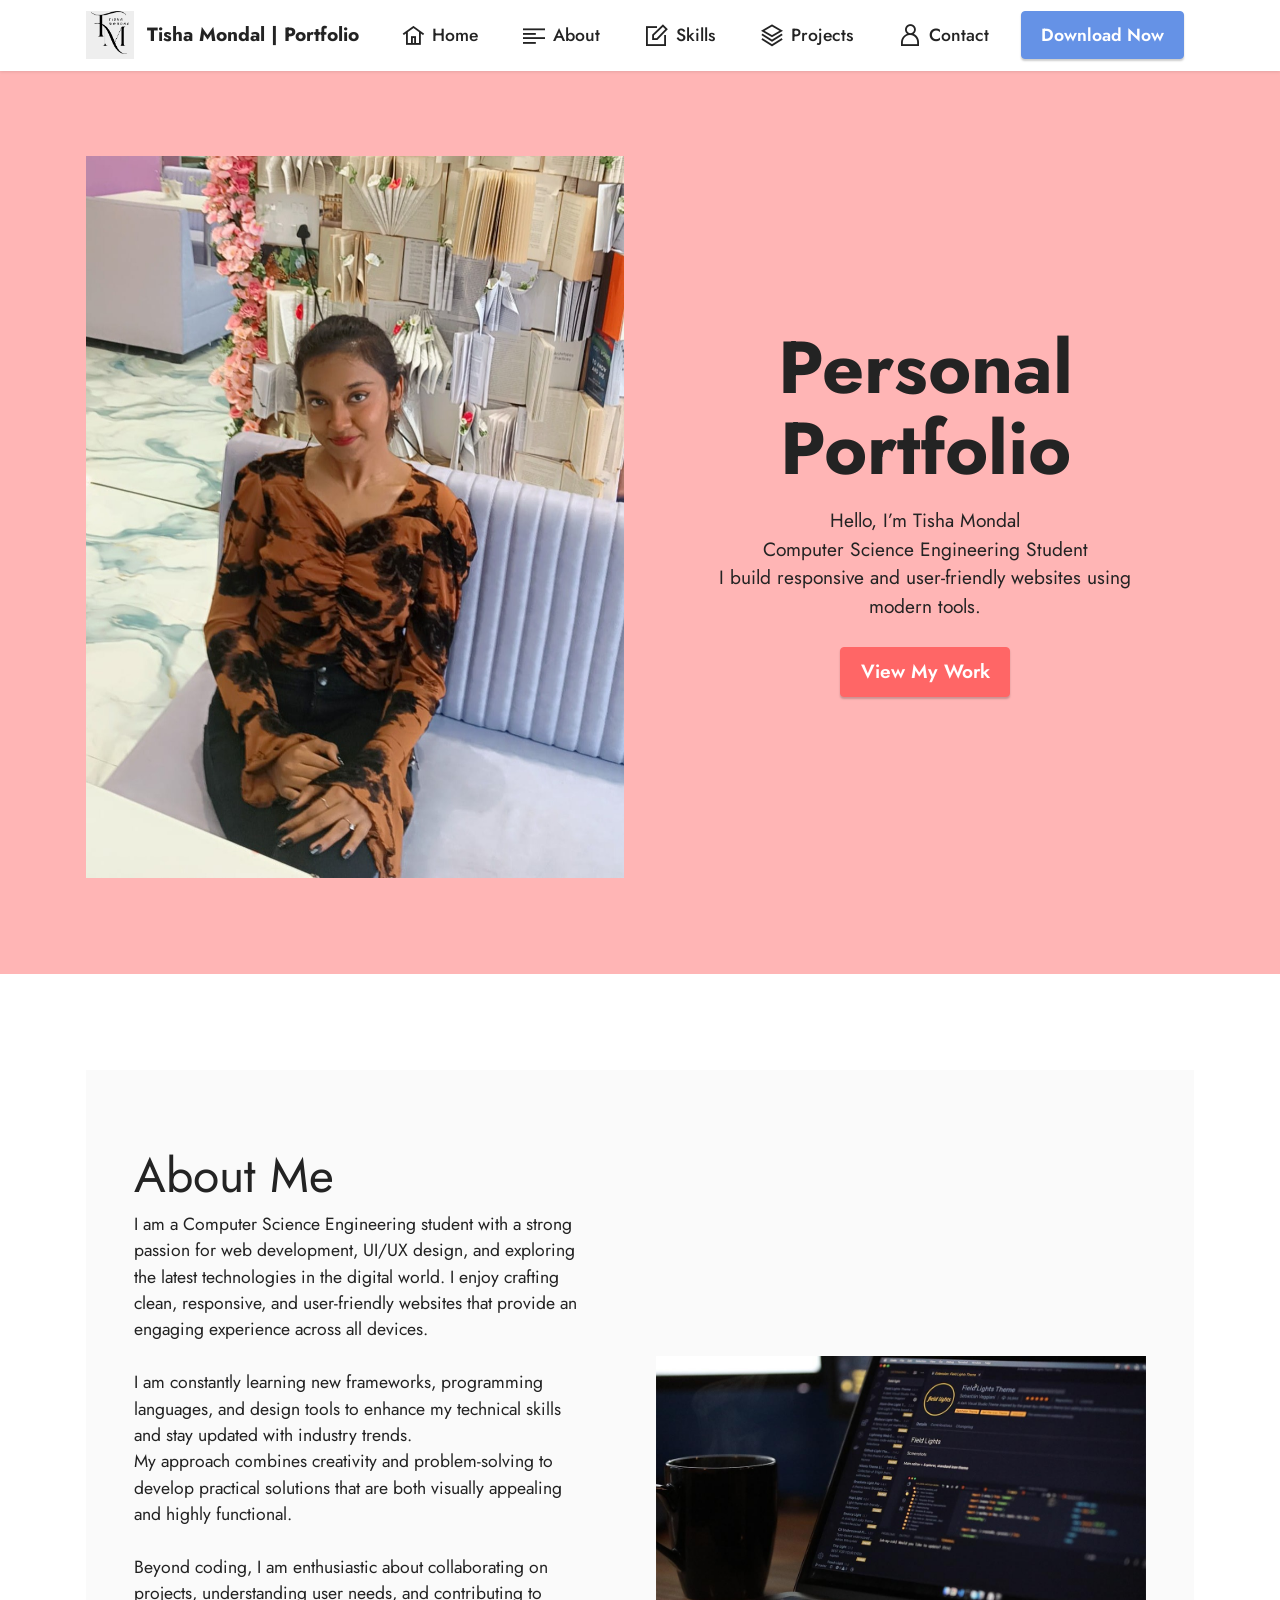
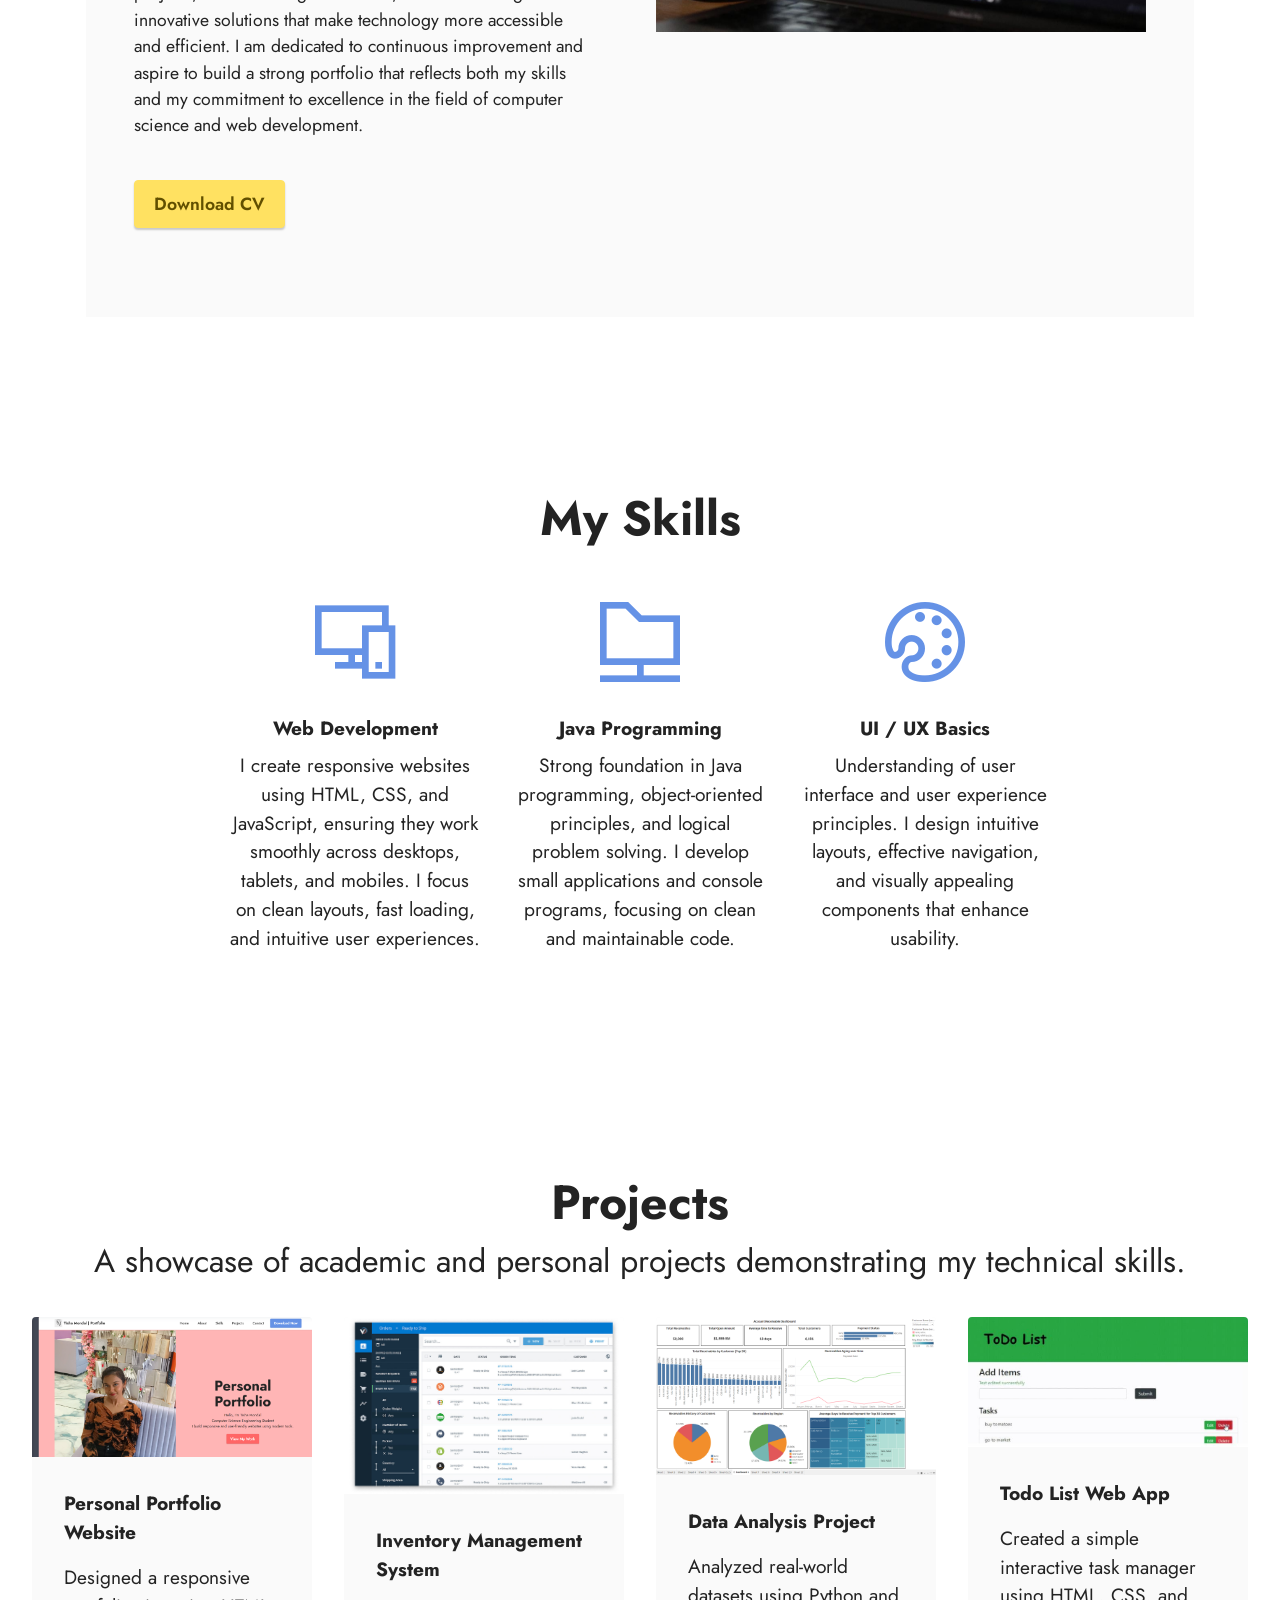
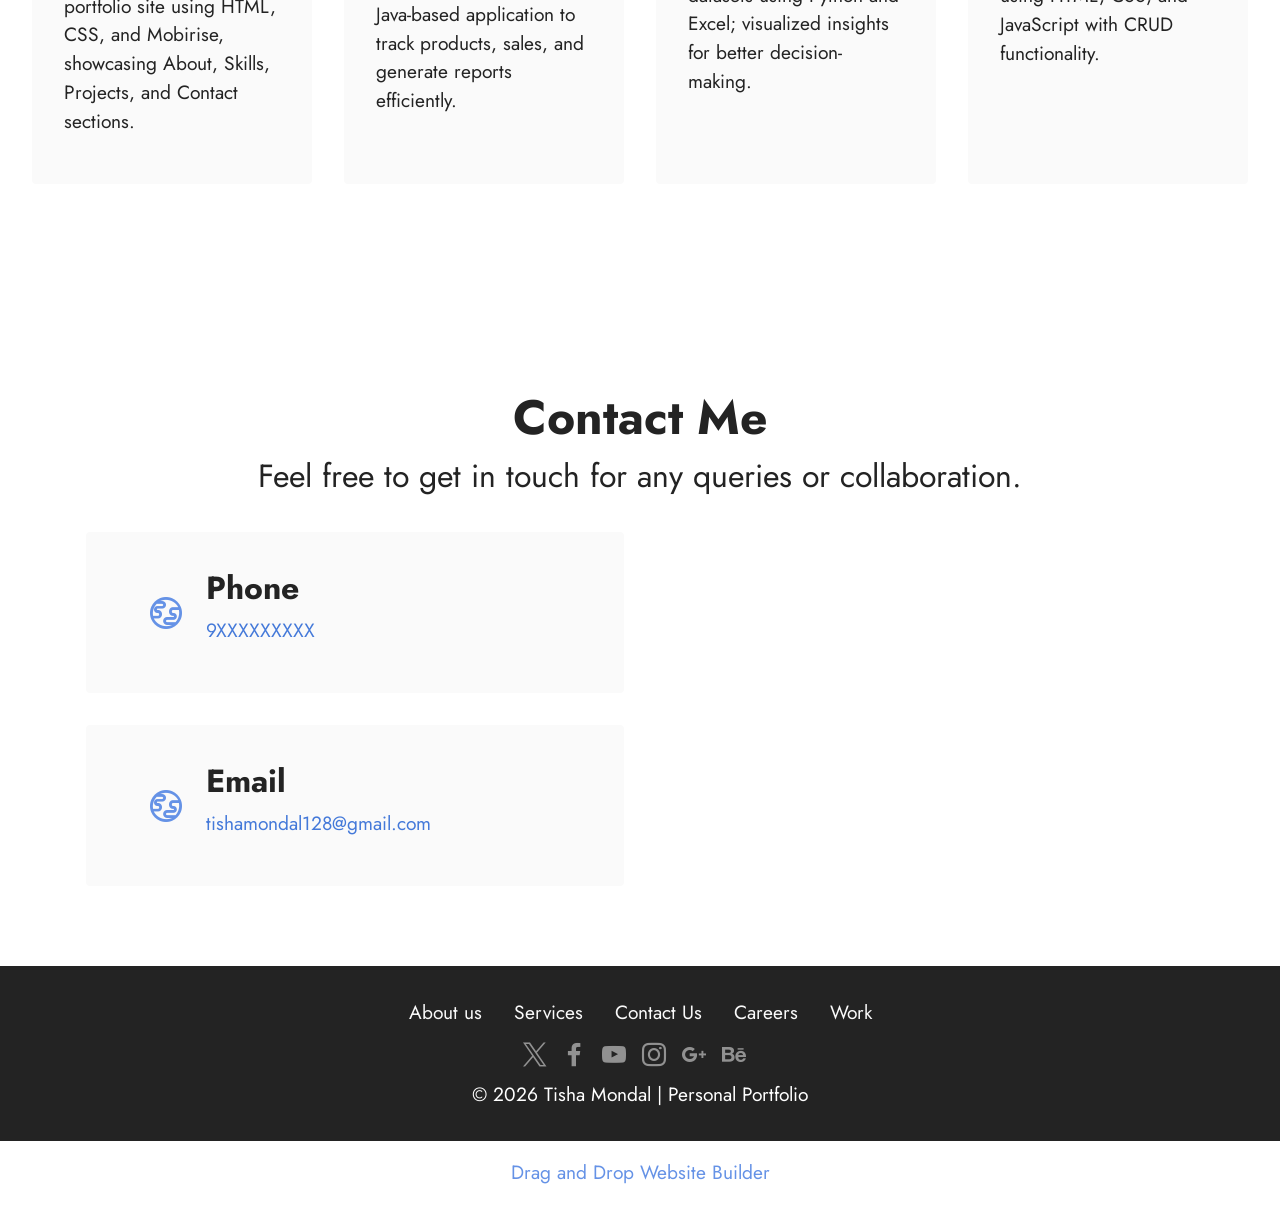
<file: index.html>
<!DOCTYPE html>
<html  >
<head>
  <!-- Site made with Mobirise Website Builder v6.0.5, https://mobirise.com -->
  <meta charset="UTF-8">
  <meta http-equiv="X-UA-Compatible" content="IE=edge">
  <meta name="generator" content="Mobirise v6.0.5, mobirise.com">
  <meta name="viewport" content="width=device-width, initial-scale=1, minimum-scale=1">
  <link rel="shortcut icon" href="assets/images/black-grey-elegant-typography-monogram-initials-logo.png" type="image/x-icon">
  <meta name="description" content="Personal portfolio website of Tisha Mondal showcasing skills, projects, and contact details.">
  
  
  <title>Tisha Mondal | Personal Portfolio</title>
  <link rel="stylesheet" href="assets/web/assets/mobirise-icons2/mobirise2.css">
  <link rel="stylesheet" href="assets/bootstrap/css/bootstrap.min.css">
  <link rel="stylesheet" href="assets/bootstrap/css/bootstrap-grid.min.css">
  <link rel="stylesheet" href="assets/bootstrap/css/bootstrap-reboot.min.css">
  <link rel="stylesheet" href="assets/dropdown/css/style.css">
  <link rel="stylesheet" href="assets/socicon/css/styles.css">
  <link rel="stylesheet" href="assets/theme/css/style.css">
  <link rel="preload" href="https://fonts.googleapis.com/css?family=Jost:100,200,300,400,500,600,700,800,900,100i,200i,300i,400i,500i,600i,700i,800i,900i&display=swap" as="style" onload="this.onload=null;this.rel='stylesheet'">
  <noscript><link rel="stylesheet" href="https://fonts.googleapis.com/css?family=Jost:100,200,300,400,500,600,700,800,900,100i,200i,300i,400i,500i,600i,700i,800i,900i&display=swap"></noscript>
  <link rel="preload" as="style" href="assets/mobirise/css/mbr-additional.css?v=xyDJ6O"><link rel="stylesheet" href="assets/mobirise/css/mbr-additional.css?v=xyDJ6O" type="text/css">

  
  
  
</head>
<body>
  
  <section data-bs-version="5.1" class="menu menu2 cid-v7l6o1b7dg" once="menu" id="menu2-5">
    
    <nav class="navbar navbar-dropdown navbar-fixed-top navbar-expand-lg">
        <div class="container">
            <div class="navbar-brand">
                <span class="navbar-logo">
                    <a href="https://mobiri.se">
                        <img src="assets/images/black-grey-elegant-typography-monogram-initials-logo.png" alt="Mobirise Website Builder" style="height: 3rem;">
                    </a>
                </span>
                <span class="navbar-caption-wrap"><a class="navbar-caption text-black display-7" href="https://mobiri.se">Tisha Mondal | Portfolio</a></span>
            </div>
            <button class="navbar-toggler" type="button" data-toggle="collapse" data-bs-toggle="collapse" data-target="#navbarSupportedContent" data-bs-target="#navbarSupportedContent" aria-controls="navbarNavAltMarkup" aria-expanded="false" aria-label="Toggle navigation">
                <div class="hamburger">
                    <span></span>
                    <span></span>
                    <span></span>
                    <span></span>
                </div>
            </button>
            <div class="collapse navbar-collapse" id="navbarSupportedContent">
                <ul class="navbar-nav nav-dropdown" data-app-modern-menu="true"><li class="nav-item"><a class="nav-link link text-black text-primary display-4" href="index.html#header11-6"><span class="mobi-mbri mobi-mbri-home mbr-iconfont mbr-iconfont-btn"></span>Home</a></li><li class="nav-item"><a class="nav-link link text-black text-primary display-4" href="index.html#features16-7"><span class="mobi-mbri mobi-mbri-align-left mbr-iconfont mbr-iconfont-btn"></span>
                            About</a></li><li class="nav-item"><a class="nav-link link text-black text-primary display-4" href="index.html#features1-8"><span class="mobi-mbri mobi-mbri-edit mbr-iconfont mbr-iconfont-btn"></span>Skills</a></li>
                    <li class="nav-item"><a class="nav-link link text-black text-primary display-4" href="index.html#gallery3-9"><span class="mobi-mbri mobi-mbri-layers mbr-iconfont mbr-iconfont-btn"></span>Projects</a></li>
                    <li class="nav-item"><a class="nav-link link text-black text-primary display-4" href="index.html#contacts3-b"><span class="mobi-mbri mobi-mbri-user mbr-iconfont mbr-iconfont-btn"></span>Contact</a>
                    </li></ul>
                
                <div class="navbar-buttons mbr-section-btn"><a class="btn btn-primary display-4" href="https://mobiri.se">
                        Download Now</a></div>
            </div>
        </div>
    </nav>
</section>

<section data-bs-version="5.1" class="header11 cid-v7l8IgHbW8" id="header11-6">

    

    
    

    <div class="container">
        <div class="row justify-content-center">
            <div class="col-12 col-md-6 image-wrapper">
                <img class="w-100" src="assets/images/picture.jpeg" alt="Mobirise Website Builder">
            </div>
            <div class="col-12 col-md">
                <div class="text-wrapper text-center">
                    <h1 class="mbr-section-title mbr-fonts-style mb-3 display-1"><strong>Personal Portfolio</strong></h1>
                    <p class="mbr-text mbr-fonts-style display-7">Hello, I’m Tisha Mondal<br>Computer Science Engineering Student
<br>I build responsive and user-friendly websites using modern tools.</p>
                    <div class="mbr-section-btn mt-3"><a class="btn btn-secondary display-7" href="https://mobiri.se">View My Work</a></div>
                </div>
            </div>
        </div>
    </div>
</section>

<section data-bs-version="5.1" class="features16 cid-v7lpahj2QQ" id="features16-7">

    

    
    
    <div class="container">
        <div class="content-wrapper">
            <div class="row align-items-center">
                <div class="col-12 col-lg">
                    <div class="text-wrapper">
                        <h6 class="card-title mbr-fonts-style display-2">About Me</h6>
                        <p class="mbr-text mbr-fonts-style mb-4 display-4">I am a Computer Science Engineering student with a strong passion for web development, UI/UX design, and exploring the latest technologies in the digital world. I enjoy crafting clean, responsive, and user-friendly websites that provide an engaging experience across all devices.  
<br>
<br>I am constantly learning new frameworks, programming languages, and design tools to enhance my technical skills and stay updated with industry trends.  
<br>My approach combines creativity and problem-solving to develop practical solutions that are both visually appealing and highly functional.  
<br>
<br>Beyond coding, I am enthusiastic about collaborating on projects, understanding user needs, and contributing to innovative solutions that make technology more accessible and efficient. I am dedicated to continuous improvement and aspire to build a strong portfolio that reflects both my skills and my commitment to excellence in the field of computer science and web development.</p>
                        <div class="mbr-section-btn mt-3"><a class="btn btn-warning display-4" href="https://mobiri.se">Download CV</a></div>
                    </div>
                </div>
                <div class="col-12 col-lg-6">
                    <div class="image-wrapper">
                        <img src="assets/images/lap.jpeg" alt="Mobirise Website Builder">
                    </div>
                </div>
            </div>
        </div>
    </div>
</section>

<section data-bs-version="5.1" class="features25 cid-v7lrPZZ2sx" id="features1-8">
    

    
    
    <div class="container">
        <div class="row mb-5">
            <div class="col-12">
                <h3 class="mbr-section-title mbr-fonts-style align-center mb-2 display-2"><strong>My Skills</strong></h3>
                
            </div>
        </div>
        <div class="row">
            
            <div class="item features-without-image mb-5 col-12 col-md-3 active">
                <div class="item-wrapper align-center">
                    <div class="iconfont-wrapper">
                        <span class="mbr-iconfont mobi-mbri-responsive-2 mobi-mbri"></span>
                    </div>
                    <h5 class="card-title mbr-fonts-style display-7"><strong>Web Development</strong></h5>
                    <p class="card-text mbr-fonts-style mb-0 display-7">I create responsive websites using HTML, CSS, and JavaScript, ensuring they work smoothly across desktops, tablets, and mobiles. I focus on clean layouts, fast loading, and intuitive user experiences.</p>
                </div>
            </div>
            <div class="item features-without-image mb-5 col-12 col-md-3">
                <div class="item-wrapper align-center">
                    <div class="card-box">
                        <div class="iconfont-wrapper">
                            <span class="mbr-iconfont mobi-mbri-to-ftp mobi-mbri"></span>
                        </div>
                        <h5 class="card-title mbr-fonts-style display-7"><strong>Java Programming</strong></h5>
                        <p class="card-text mbr-fonts-style mb-0 display-7">Strong foundation in Java programming, object-oriented principles, and logical problem solving. I develop small applications and console programs, focusing on clean and maintainable code.</p>
                    </div>
                </div>
            </div><div class="item features-without-image mb-5 col-12 col-md-3">
                <div class="item-wrapper align-center">
                    <div class="iconfont-wrapper">
                        <span class="mbr-iconfont mobi-mbri-change-style mobi-mbri"></span>
                    </div>
                    <h5 class="card-title mbr-fonts-style display-7"><strong>UI / UX Basics</strong></h5>
                    <p class="card-text mbr-fonts-style mb-0 display-7">Understanding of user interface and user experience principles. I design intuitive layouts, effective navigation, and visually appealing components that enhance usability.</p>
                </div>
            </div>
        </div>
    </div>
</section>

<section data-bs-version="5.1" class="gallery3 cid-v7luMuZfi4" id="gallery3-9">
    
    
    <div class="container-fluid">
        <div class="mbr-section-head">
            <h4 class="mbr-section-title mbr-fonts-style align-center mb-0 display-2"><strong>Projects</strong></h4>
            <h5 class="mbr-section-subtitle mbr-fonts-style align-center mb-0 mt-2 display-5">A showcase of academic and personal projects demonstrating my technical skills.</h5>
        </div>
        <div class="row mt-4">
            <div class="item features-image col-12 col-md-6 col-lg-3">
                <div class="item-wrapper">
                    <div class="item-img">
                        <img src="assets/images/port.png" alt="Mobirise Website Builder">
                    </div>
                    <div class="item-content">
                        <h5 class="item-title mbr-fonts-style display-7"><strong>Personal Portfolio Website</strong></h5>
                        
                        <p class="mbr-text mbr-fonts-style mt-3 display-7">Designed a responsive portfolio site using HTML, CSS, and Mobirise, showcasing About, Skills, Projects, and Contact sections.</p>
                    </div>
                    
                </div>
            </div>
            <div class="item features-image col-12 col-md-6 col-lg-3">
                <div class="item-wrapper">
                    <div class="item-img">
                        <img src="assets/images/inven.jpg" alt="Mobirise Website Builder">
                    </div>
                    <div class="item-content">
                        <h5 class="item-title mbr-fonts-style display-7"><strong>Inventory Management System</strong></h5>
                        
                        <p class="mbr-text mbr-fonts-style mt-3 display-7">Java-based application to track products, sales, and generate reports efficiently.</p>
                    </div>
                    
                </div>
            </div>
            <div class="item features-image col-12 col-md-6 col-lg-3">
                <div class="item-wrapper">
                    <div class="item-img">
                        <img src="assets/images/dat.png" alt="Mobirise Website Builder">
                    </div>
                    <div class="item-content">
                        <h5 class="item-title mbr-fonts-style display-7"><strong>Data Analysis Project</strong></h5>
                        
                        <p class="mbr-text mbr-fonts-style mt-3 display-7">Analyzed real-world datasets using Python and Excel; visualized insights for better decision-making.</p>
                    </div>
                    
                </div>
            </div>
            <div class="item features-image col-12 col-md-6 col-lg-3">
                <div class="item-wrapper">
                    <div class="item-img">
                        <img src="assets/images/todo.jpg" alt="Mobirise Website Builder" title="">
                    </div>
                    <div class="item-content">
                        <h5 class="item-title mbr-fonts-style display-7"><strong>Todo List Web App</strong></h5>
                        
                        <p class="mbr-text mbr-fonts-style mt-3 display-7">Created a simple interactive task manager using HTML, CSS, and JavaScript with CRUD functionality.</p>
                    </div>
                    
                </div>
            </div>
        </div>
    </div>
</section>

<section data-bs-version="5.1" class="contacts3 map1 cid-v7lI20cnF4" id="contacts3-b">

    

    
    
    <div class="container">
        <div class="mbr-section-head">
            <h3 class="mbr-section-title mbr-fonts-style align-center mb-0 display-2"><strong>Contact Me</strong></h3>
            <h4 class="mbr-section-subtitle mbr-fonts-style align-center mb-0 mt-2 display-5">Feel free to get in touch for any queries or collaboration.</h4>
        </div>
        <div class="row justify-content-center mt-4">
            <div class="card col-12 col-md-6">
                <div class="card-wrapper">
                    <div class="image-wrapper">
                        <span class="mbr-iconfont mobi-mbri-globe mobi-mbri"></span>
                    </div>
                    <div class="text-wrapper">
                        <h6 class="card-title mbr-fonts-style mb-1 display-5">
                            <strong>Phone</strong>
                        </h6>
                        <p class="mbr-text mbr-fonts-style display-7">9XXXXXXXXX&nbsp;</p>
                    </div>
                </div>
                <div class="card-wrapper">
                    <div class="image-wrapper">
                        <span class="mbr-iconfont mobi-mbri-globe mobi-mbri"></span>
                    </div>
                    <div class="text-wrapper">
                        <h6 class="card-title mbr-fonts-style mb-1 display-5">
                            <strong>Email</strong>
                        </h6>
                        <p class="mbr-text mbr-fonts-style display-7">tishamondal128@gmail.com&nbsp;</p>
                    </div>
                </div>
            </div>
            <div class="map-wrapper col-12 col-md-6">
                <div class="google-map"><iframe frameborder="0" style="border:0" src="https://www.google.com/maps/embed?pb=!1m14!1m8!1m3!1d6045.3003145248895!2d-73.9884657!3d40.7477229!3m2!1i1024!2i768!4f13.1!3m3!1m2!1s0x89c259a9ac1f1b85%3A0x7e33d1c0e7af3be4!2zMzUwIDV0aCBBdmUsIE5ldyBZb3JrLCBOWSAxMDExOCwg0KHQqNCQ!5e0!3m2!1sru!2sru!4v1689597362021!5m2!1sen!2sen" allowfullscreen=""></iframe></div>
            </div>
        </div>
    </div>
</section>

<section data-bs-version="5.1" class="footer3 cid-v7lTkI7wBX" once="footers" id="footer3-d">

    

    

    <div class="container">
        <div class="media-container-row align-center mbr-white">
            <div class="row row-links">
                <ul class="foot-menu">
                    
                    
                    
                    
                    
                <li class="foot-menu-item mbr-fonts-style display-7">
                        <a class="text-white" href="#" target="_blank">About us</a>
                    </li><li class="foot-menu-item mbr-fonts-style display-7">
                        <a class="text-white" href="#" target="_blank">Services</a>
                    </li><li class="foot-menu-item mbr-fonts-style display-7">
                        <a class="text-white" href="#" target="_blank">Contact Us</a>
                    </li><li class="foot-menu-item mbr-fonts-style display-7">
                        <a class="text-white" href="#" target="_blank">Careers</a>
                    </li><li class="foot-menu-item mbr-fonts-style display-7">
                        <a class="text-white" href="#" target="_blank">Work</a>
                    </li></ul>
            </div>
            <div class="row social-row">
                <div class="social-list align-right pb-2">
                    
                    
                    
                    
                    
                    
                <div class="soc-item">
                        <a href="https://twitter.com/mobirise" target="_blank">
                            <span class="socicon-twitter socicon mbr-iconfont mbr-iconfont-social"></span>
                        </a>
                    </div><div class="soc-item">
                        <a href="https://www.facebook.com/pages/Mobirise/1616226671953247" target="_blank">
                            <span class="socicon-facebook socicon mbr-iconfont mbr-iconfont-social"></span>
                        </a>
                    </div><div class="soc-item">
                        <a href="https://www.youtube.com/c/mobirise" target="_blank">
                            <span class="socicon-youtube socicon mbr-iconfont mbr-iconfont-social"></span>
                        </a>
                    </div><div class="soc-item">
                        <a href="https://instagram.com/mobirise" target="_blank">
                            <span class="socicon-instagram socicon mbr-iconfont mbr-iconfont-social"></span>
                        </a>
                    </div><div class="soc-item">
                        <a href="https://plus.google.com/u/0/+Mobirise" target="_blank">
                            <span class="socicon-googleplus socicon mbr-iconfont mbr-iconfont-social"></span>
                        </a>
                    </div><div class="soc-item">
                        <a href="https://www.behance.net/Mobirise" target="_blank">
                            <span class="socicon-behance socicon mbr-iconfont mbr-iconfont-social"></span>
                        </a>
                    </div></div>
            </div>
            <div class="row row-copirayt">
                <p class="mbr-text mb-0 mbr-fonts-style mbr-white align-center display-7">© 2026 Tisha Mondal | Personal Portfolio</p>
            </div>
        </div>
    </div>
</section><section class="display-7" style="padding: 0;align-items: center;justify-content: center;flex-wrap: wrap;    align-content: center;display: flex;position: relative;height: 4rem;"><a href="https://mobiri.se/4404262" style="flex: 1 1;height: 4rem;position: absolute;width: 100%;z-index: 1;"><img alt="" style="height: 4rem;" src="[data-uri]"></a><p style="margin: 0;text-align: center;" class="display-7">&#8204;</p><a style="z-index:1" href="https://mobirise.com/drag-drop-website-builder.html">Drag and Drop Website Builder</a></section><script src="assets/bootstrap/js/bootstrap.bundle.min.js"></script>  <script src="assets/smoothscroll/smooth-scroll.js"></script>  <script src="assets/ytplayer/index.js"></script>  <script src="assets/dropdown/js/navbar-dropdown.js"></script>  <script src="assets/theme/js/script.js"></script>  
  
  
</body>
</html>
</file>
<file: assets/web/assets/mobirise-icons2/mobirise2.css>
@font-face {
  font-family: 'Moririse2';
  font-display: swap;
  src:  url('mobirise2.eot?f2bix4');
  src:  url('mobirise2.eot?f2bix4#iefix') format('embedded-opentype'),
    url('mobirise2.ttf?f2bix4') format('truetype'),
    url('mobirise2.woff?f2bix4') format('woff'),
    url('mobirise2.svg?f2bix4#mobirise2') format('svg');
  font-weight: normal;
  font-style: normal;
}

[class^="mobi-"], [class*=" mobi-"] {
  /* use !important to prevent issues with browser extensions that change fonts */
  font-family: 'Moririse2' !important;
  speak: none;
  font-style: normal;
  font-weight: normal;
  font-variant: normal;
  text-transform: none;
  line-height: 1;

  /* Better Font Rendering =========== */
  -webkit-font-smoothing: antialiased;
  -moz-osx-font-smoothing: grayscale;
}

.mobi-mbri-add-submenu:before {
  content: "\e900";
}
.mobi-mbri-alert:before {
  content: "\e901";
}
.mobi-mbri-align-center:before {
  content: "\e902";
}
.mobi-mbri-align-justify:before {
  content: "\e903";
}
.mobi-mbri-align-left:before {
  content: "\e904";
}
.mobi-mbri-align-right:before {
  content: "\e905";
}
.mobi-mbri-android:before {
  content: "\e906";
}
.mobi-mbri-apple:before {
  content: "\e907";
}
.mobi-mbri-arrow-down:before {
  content: "\e908";
}
.mobi-mbri-arrow-next:before {
  content: "\e909";
}
.mobi-mbri-arrow-prev:before {
  content: "\e90a";
}
.mobi-mbri-arrow-up:before {
  content: "\e90b";
}
.mobi-mbri-bold:before {
  content: "\e90c";
}
.mobi-mbri-bookmark:before {
  content: "\e90d";
}
.mobi-mbri-bootstrap:before {
  content: "\e90e";
}
.mobi-mbri-briefcase:before {
  content: "\e90f";
}
.mobi-mbri-browse:before {
  content: "\e910";
}
.mobi-mbri-bulleted-list:before {
  content: "\e911";
}
.mobi-mbri-calendar:before {
  content: "\e912";
}
.mobi-mbri-camera:before {
  content: "\e913";
}
.mobi-mbri-cart-add:before {
  content: "\e914";
}
.mobi-mbri-cart-full:before {
  content: "\e915";
}
.mobi-mbri-cash:before {
  content: "\e916";
}
.mobi-mbri-change-style:before {
  content: "\e917";
}
.mobi-mbri-chat:before {
  content: "\e918";
}
.mobi-mbri-clock:before {
  content: "\e919";
}
.mobi-mbri-close:before {
  content: "\e91a";
}
.mobi-mbri-cloud:before {
  content: "\e91b";
}
.mobi-mbri-code:before {
  content: "\e91c";
}
.mobi-mbri-contact-form:before {
  content: "\e91d";
}
.mobi-mbri-credit-card:before {
  content: "\e91e";
}
.mobi-mbri-cursor-click:before {
  content: "\e91f";
}
.mobi-mbri-cust-feedback:before {
  content: "\e920";
}
.mobi-mbri-database:before {
  content: "\e921";
}
.mobi-mbri-delivery:before {
  content: "\e922";
}
.mobi-mbri-desktop:before {
  content: "\e923";
}
.mobi-mbri-devices:before {
  content: "\e924";
}
.mobi-mbri-down:before {
  content: "\e925";
}
.mobi-mbri-download-2:before {
  content: "\e926";
}
.mobi-mbri-download:before {
  content: "\e927";
}
.mobi-mbri-drag-n-drop-2:before {
  content: "\e928";
}
.mobi-mbri-drag-n-drop:before {
  content: "\e929";
}
.mobi-mbri-edit-2:before {
  content: "\e92a";
}
.mobi-mbri-edit:before {
  content: "\e92b";
}
.mobi-mbri-error:before {
  content: "\e92c";
}
.mobi-mbri-extension:before {
  content: "\e92d";
}
.mobi-mbri-features:before {
  content: "\e92e";
}
.mobi-mbri-file:before {
  content: "\e92f";
}
.mobi-mbri-flag:before {
  content: "\e930";
}
.mobi-mbri-folder:before {
  content: "\e931";
}
.mobi-mbri-gift:before {
  content: "\e932";
}
.mobi-mbri-github:before {
  content: "\e933";
}
.mobi-mbri-globe-2:before {
  content: "\e934";
}
.mobi-mbri-globe:before {
  content: "\e935";
}
.mobi-mbri-growing-chart:before {
  content: "\e936";
}
.mobi-mbri-hearth:before {
  content: "\e937";
}
.mobi-mbri-help:before {
  content: "\e938";
}
.mobi-mbri-home:before {
  content: "\e939";
}
.mobi-mbri-hot-cup:before {
  content: "\e93a";
}
.mobi-mbri-idea:before {
  content: "\e93b";
}
.mobi-mbri-image-gallery:before {
  content: "\e93c";
}
.mobi-mbri-image-slider:before {
  content: "\e93d";
}
.mobi-mbri-info:before {
  content: "\e93e";
}
.mobi-mbri-italic:before {
  content: "\e93f";
}
.mobi-mbri-key:before {
  content: "\e940";
}
.mobi-mbri-laptop:before {
  content: "\e941";
}
.mobi-mbri-layers:before {
  content: "\e942";
}
.mobi-mbri-left-right:before {
  content: "\e943";
}
.mobi-mbri-left:before {
  content: "\e944";
}
.mobi-mbri-letter:before {
  content: "\e945";
}
.mobi-mbri-like:before {
  content: "\e946";
}
.mobi-mbri-link:before {
  content: "\e947";
}
.mobi-mbri-lock:before {
  content: "\e948";
}
.mobi-mbri-login:before {
  content: "\e949";
}
.mobi-mbri-logout:before {
  content: "\e94a";
}
.mobi-mbri-magic-stick:before {
  content: "\e94b";
}
.mobi-mbri-map-pin:before {
  content: "\e94c";
}
.mobi-mbri-menu:before {
  content: "\e94d";
}
.mobi-mbri-mobile-2:before {
  content: "\e94e";
}
.mobi-mbri-mobile-horizontal:before {
  content: "\e94f";
}
.mobi-mbri-mobile:before {
  content: "\e950";
}
.mobi-mbri-mobirise:before {
  content: "\e951";
}
.mobi-mbri-more-horizontal:before {
  content: "\e952";
}
.mobi-mbri-more-vertical:before {
  content: "\e953";
}
.mobi-mbri-music:before {
  content: "\e954";
}
.mobi-mbri-new-file:before {
  content: "\e955";
}
.mobi-mbri-numbered-list:before {
  content: "\e956";
}
.mobi-mbri-opened-folder:before {
  content: "\e957";
}
.mobi-mbri-pages:before {
  content: "\e958";
}
.mobi-mbri-paper-plane:before {
  content: "\e959";
}
.mobi-mbri-paperclip:before {
  content: "\e95a";
}
.mobi-mbri-phone:before {
  content: "\e95b";
}
.mobi-mbri-photo:before {
  content: "\e95c";
}
.mobi-mbri-photos:before {
  content: "\e95d";
}
.mobi-mbri-pin:before {
  content: "\e95e";
}
.mobi-mbri-play:before {
  content: "\e95f";
}
.mobi-mbri-plus:before {
  content: "\e960";
}
.mobi-mbri-preview:before {
  content: "\e961";
}
.mobi-mbri-print:before {
  content: "\e962";
}
.mobi-mbri-protect:before {
  content: "\e963";
}
.mobi-mbri-question:before {
  content: "\e964";
}
.mobi-mbri-quote-left:before {
  content: "\e965";
}
.mobi-mbri-quote-right:before {
  content: "\e966";
}
.mobi-mbri-redo:before {
  content: "\e967";
}
.mobi-mbri-refresh:before {
  content: "\e968";
}
.mobi-mbri-responsive-2:before {
  content: "\e969";
}
.mobi-mbri-responsive:before {
  content: "\e96a";
}
.mobi-mbri-right:before {
  content: "\e96b";
}
.mobi-mbri-rocket:before {
  content: "\e96c";
}
.mobi-mbri-sad-face:before {
  content: "\e96d";
}
.mobi-mbri-sale:before {
  content: "\e96e";
}
.mobi-mbri-save:before {
  content: "\e96f";
}
.mobi-mbri-search:before {
  content: "\e970";
}
.mobi-mbri-setting-2:before {
  content: "\e971";
}
.mobi-mbri-setting-3:before {
  content: "\e972";
}
.mobi-mbri-setting:before {
  content: "\e973";
}
.mobi-mbri-share:before {
  content: "\e974";
}
.mobi-mbri-shopping-bag:before {
  content: "\e975";
}
.mobi-mbri-shopping-basket:before {
  content: "\e976";
}
.mobi-mbri-shopping-cart:before {
  content: "\e977";
}
.mobi-mbri-sites:before {
  content: "\e978";
}
.mobi-mbri-smile-face:before {
  content: "\e979";
}
.mobi-mbri-speed:before {
  content: "\e97a";
}
.mobi-mbri-star:before {
  content: "\e97b";
}
.mobi-mbri-success:before {
  content: "\e97c";
}
.mobi-mbri-sun:before {
  content: "\e97d";
}
.mobi-mbri-sun2:before {
  content: "\e97e";
}
.mobi-mbri-tablet-vertical:before {
  content: "\e97f";
}
.mobi-mbri-tablet:before {
  content: "\e980";
}
.mobi-mbri-target:before {
  content: "\e981";
}
.mobi-mbri-timer:before {
  content: "\e982";
}
.mobi-mbri-to-ftp:before {
  content: "\e983";
}
.mobi-mbri-to-local-drive:before {
  content: "\e984";
}
.mobi-mbri-touch-swipe:before {
  content: "\e985";
}
.mobi-mbri-touch:before {
  content: "\e986";
}
.mobi-mbri-trash:before {
  content: "\e987";
}
.mobi-mbri-underline:before {
  content: "\e988";
}
.mobi-mbri-undo:before {
  content: "\e989";
}
.mobi-mbri-unlink:before {
  content: "\e98a";
}
.mobi-mbri-unlock:before {
  content: "\e98b";
}
.mobi-mbri-up-down:before {
  content: "\e98c";
}
.mobi-mbri-up:before {
  content: "\e98d";
}
.mobi-mbri-update:before {
  content: "\e98e";
}
.mobi-mbri-upload-2:before {
  content: "\e98f";
}
.mobi-mbri-upload:before {
  content: "\e990";
}
.mobi-mbri-user-2:before {
  content: "\e991";
}
.mobi-mbri-user:before {
  content: "\e992";
}
.mobi-mbri-users:before {
  content: "\e993";
}
.mobi-mbri-video-play:before {
  content: "\e994";
}
.mobi-mbri-video:before {
  content: "\e995";
}
.mobi-mbri-watch:before {
  content: "\e996";
}
.mobi-mbri-website-theme-2:before {
  content: "\e997";
}
.mobi-mbri-website-theme:before {
  content: "\e998";
}
.mobi-mbri-wifi:before {
  content: "\e999";
}
.mobi-mbri-windows:before {
  content: "\e99a";
}
.mobi-mbri-zoom-in:before {
  content: "\e99b";
}
.mobi-mbri-zoom-out:before {
  content: "\e99c";
}
</file>
<file: assets/dropdown/css/style.css>
.navbar-dropdown {
  left: 0;
  padding: 0;
  position: absolute;
  right: 0;
  top: 0;
  transition: all 0.45s ease;
  z-index: 1030;
  background: #282828; }
  .navbar-dropdown .navbar-logo {
    margin-right: 0.8rem;
    transition: margin 0.3s ease-in-out;
    vertical-align: middle; }
    .navbar-dropdown .navbar-logo img {
      height: 3.125rem;
      transition: all 0.3s ease-in-out; }
    .navbar-dropdown .navbar-logo.mbr-iconfont {
      font-size: 3.125rem;
      line-height: 3.125rem; }
  .navbar-dropdown .navbar-caption {
    font-weight: 700;
    white-space: normal;
    vertical-align: -4px;
    line-height: 3.125rem !important; }
    .navbar-dropdown .navbar-caption, .navbar-dropdown .navbar-caption:hover {
      color: inherit;
      text-decoration: none; }
  .navbar-dropdown .mbr-iconfont + .navbar-caption {
    vertical-align: -1px; }
  .navbar-dropdown.navbar-fixed-top {
    position: fixed; }
  .navbar-dropdown .navbar-brand span {
    vertical-align: -4px; }
  .navbar-dropdown.bg-color.transparent {
    background: none; }
  .navbar-dropdown.navbar-short .navbar-brand {
    padding: 0.625rem 0; }
    .navbar-dropdown.navbar-short .navbar-brand span {
      vertical-align: -1px; }
  .navbar-dropdown.navbar-short .navbar-caption {
    line-height: 2.375rem !important;
    vertical-align: -2px; }
  .navbar-dropdown.navbar-short .navbar-logo {
    margin-right: 0.5rem; }
    .navbar-dropdown.navbar-short .navbar-logo img {
      height: 2.375rem; }
    .navbar-dropdown.navbar-short .navbar-logo.mbr-iconfont {
      font-size: 2.375rem;
      line-height: 2.375rem; }
  .navbar-dropdown.navbar-short .mbr-table-cell {
    height: 3.625rem; }
  .navbar-dropdown .navbar-close {
    left: 0.6875rem;
    position: fixed;
    top: 0.75rem;
    z-index: 1000; }
  .navbar-dropdown .hamburger-icon {
    content: "";
    display: inline-block;
    vertical-align: middle;
    width: 16px;
    -webkit-box-shadow: 0 -6px 0 1px #282828,0 0 0 1px #282828,0 6px 0 1px #282828;
    -moz-box-shadow: 0 -6px 0 1px #282828,0 0 0 1px #282828,0 6px 0 1px #282828;
    box-shadow: 0 -6px 0 1px #282828,0 0 0 1px #282828,0 6px 0 1px #282828; }

.dropdown-menu .dropdown-toggle[data-toggle="dropdown-submenu"]::after {
  border-bottom: 0.35em solid transparent;
  border-left: 0.35em solid;
  border-right: 0;
  border-top: 0.35em solid transparent;
  margin-left: 0.3rem; }

.dropdown-menu .dropdown-item:focus {
  outline: 0; }

.nav-dropdown {
  font-size: 0.75rem;
  font-weight: 500;
  height: auto !important; }
  .nav-dropdown .nav-btn {
    padding-left: 1rem; }
  .nav-dropdown .link {
    margin: .667em 1.667em;
    font-weight: 500;
    padding: 0;
    transition: color .2s ease-in-out; }
    .nav-dropdown .link.dropdown-toggle {
      margin-right: 2.583em; }
      .nav-dropdown .link.dropdown-toggle::after {
        margin-left: .25rem;
        border-top: 0.35em solid;
        border-right: 0.35em solid transparent;
        border-left: 0.35em solid transparent;
        border-bottom: 0; }
      .nav-dropdown .link.dropdown-toggle[aria-expanded="true"] {
        margin: 0;
        padding: 0.667em 3.263em  0.667em 1.667em; }
  .nav-dropdown .link::after,
  .nav-dropdown .dropdown-item::after {
    color: inherit; }
  .nav-dropdown .btn {
    font-size: 0.75rem;
    font-weight: 700;
    letter-spacing: 0;
    margin-bottom: 0;
    padding-left: 1.25rem;
    padding-right: 1.25rem; }
  .nav-dropdown .dropdown-menu {
    border-radius: 0;
    border: 0;
    left: 0;
    margin: 0;
    padding-bottom: 1.25rem;
    padding-top: 1.25rem;
    position: relative; }
  .nav-dropdown .dropdown-submenu {
    margin-left: 0.125rem;
    top: 0; }
  .nav-dropdown .dropdown-item {
    font-weight: 500;
    line-height: 2;
    padding: 0.3846em 4.615em 0.3846em 1.5385em;
    position: relative;
    transition: color .2s ease-in-out, background-color .2s ease-in-out; }
    .nav-dropdown .dropdown-item::after {
      margin-top: -0.3077em;
      position: absolute;
      right: 1.1538em;
      top: 50%; }
    .nav-dropdown .dropdown-item:focus, .nav-dropdown .dropdown-item:hover {
      background: none; }

@media (max-width: 767px) {
  .nav-dropdown.navbar-toggleable-sm {
    bottom: 0;
    display: none;
    left: 0;
    overflow-x: hidden;
    position: fixed;
    top: 0;
    transform: translateX(-100%);
    -ms-transform: translateX(-100%);
    -webkit-transform: translateX(-100%);
    width: 18.75rem;
    z-index: 999; } }
.nav-dropdown.navbar-toggleable-xl {
  bottom: 0;
  display: none;
  left: 0;
  overflow-x: hidden;
  position: fixed;
  top: 0;
  transform: translateX(-100%);
  -ms-transform: translateX(-100%);
  -webkit-transform: translateX(-100%);
  width: 18.75rem;
  z-index: 999; }

.nav-dropdown-sm {
  display: block !important;
  overflow-x: hidden;
  overflow: auto;
  padding-top: 3.875rem; }
  .nav-dropdown-sm::after {
    content: "";
    display: block;
    height: 3rem;
    width: 100%; }
  .nav-dropdown-sm.collapse.in ~ .navbar-close {
    display: block !important; }
  .nav-dropdown-sm.collapsing, .nav-dropdown-sm.collapse.in {
    transform: translateX(0);
    -ms-transform: translateX(0);
    -webkit-transform: translateX(0);
    transition: all 0.25s ease-out;
    -webkit-transition: all 0.25s ease-out;
    background: #282828; }
  .nav-dropdown-sm.collapsing[aria-expanded="false"] {
    transform: translateX(-100%);
    -ms-transform: translateX(-100%);
    -webkit-transform: translateX(-100%); }
  .nav-dropdown-sm .nav-item {
    display: block;
    margin-left: 0 !important;
    padding-left: 0; }
  .nav-dropdown-sm .link,
  .nav-dropdown-sm .dropdown-item {
    border-top: 1px dotted rgba(255, 255, 255, 0.1);
    font-size: 0.8125rem;
    line-height: 1.6;
    margin: 0 !important;
    padding: 0.875rem 2.4rem 0.875rem 1.5625rem !important;
    position: relative;
    white-space: normal; }
    .nav-dropdown-sm .link:focus, .nav-dropdown-sm .link:hover,
    .nav-dropdown-sm .dropdown-item:focus,
    .nav-dropdown-sm .dropdown-item:hover {
      background: rgba(0, 0, 0, 0.2) !important;
      color: #c0a375; }
  .nav-dropdown-sm .nav-btn {
    position: relative;
    padding: 1.5625rem 1.5625rem 0 1.5625rem; }
    .nav-dropdown-sm .nav-btn::before {
      border-top: 1px dotted rgba(255, 255, 255, 0.1);
      content: "";
      left: 0;
      position: absolute;
      top: 0;
      width: 100%; }
    .nav-dropdown-sm .nav-btn + .nav-btn {
      padding-top: 0.625rem; }
      .nav-dropdown-sm .nav-btn + .nav-btn::before {
        display: none; }
  .nav-dropdown-sm .btn {
    padding: 0.625rem 0; }
  .nav-dropdown-sm .dropdown-toggle[data-toggle="dropdown-submenu"]::after {
    margin-left: .25rem;
    border-top: 0.35em solid;
    border-right: 0.35em solid transparent;
    border-left: 0.35em solid transparent;
    border-bottom: 0; }
  .nav-dropdown-sm .dropdown-toggle[data-toggle="dropdown-submenu"][aria-expanded="true"]::after {
    border-top: 0;
    border-right: 0.35em solid transparent;
    border-left: 0.35em solid transparent;
    border-bottom: 0.35em solid; }
  .nav-dropdown-sm .dropdown-menu {
    margin: 0;
    padding: 0;
    position: relative;
    top: 0;
    left: 0;
    width: 100%;
    border: 0;
    float: none;
    border-radius: 0;
    background: none; }
  .nav-dropdown-sm .dropdown-submenu {
    left: 100%;
    margin-left: 0.125rem;
    margin-top: -1.25rem;
    top: 0; }

.navbar-toggleable-sm .nav-dropdown .dropdown-menu {
  position: absolute; }

.navbar-toggleable-sm .nav-dropdown .dropdown-submenu {
  left: 100%;
  margin-left: 0.125rem;
  margin-top: -1.25rem;
  top: 0; }

.navbar-toggleable-sm.opened .nav-dropdown .dropdown-menu {
  position: relative; }

.navbar-toggleable-sm.opened .nav-dropdown .dropdown-submenu {
  left: 0;
  margin-left: 00rem;
  margin-top: 0rem;
  top: 0; }

.is-builder .nav-dropdown.collapsing {
  transition: none !important; }
</file>
<file: assets/socicon/css/styles.css>
@charset "UTF-8";

@font-face {
  font-family: 'Socicon';
  src:  url('../fonts/socicon.eot');
  src:  url('../fonts/socicon.eot?#iefix') format('embedded-opentype'),
    url('../fonts/socicon.woff2') format('woff2'),
    url('../fonts/socicon.ttf') format('truetype'),
    url('../fonts/socicon.woff') format('woff'),
    url('../fonts/socicon.svg#socicon') format('svg');
  font-weight: normal;
  font-style: normal;
  font-display: swap;
}

[data-icon]:before {
  font-family: "socicon" !important;
  content: attr(data-icon);
  font-style: normal !important;
  font-weight: normal !important;
  font-variant: normal !important;
  text-transform: none !important;
  speak: none;
  line-height: 1;
  -webkit-font-smoothing: antialiased;
  -moz-osx-font-smoothing: grayscale;
}

[class^="socicon-"], [class*=" socicon-"] {
  /* use !important to prevent issues with browser extensions that change fonts */
  font-family: 'Socicon' !important;
  speak: none;
  font-style: normal;
  font-weight: normal;
  font-variant: normal;
  text-transform: none;
  line-height: 1;

  /* Better Font Rendering =========== */
  -webkit-font-smoothing: antialiased;
  -moz-osx-font-smoothing: grayscale;
}

.socicon-500px:before {
  content: "\e000";
}
.socicon-8tracks:before {
  content: "\e001";
}
.socicon-airbnb:before {
  content: "\e002";
}
.socicon-alliance:before {
  content: "\e003";
}
.socicon-amazon:before {
  content: "\e004";
}
.socicon-amplement:before {
  content: "\e005";
}
.socicon-android:before {
  content: "\e006";
}
.socicon-angellist:before {
  content: "\e007";
}
.socicon-apple:before {
  content: "\e008";
}
.socicon-appnet:before {
  content: "\e009";
}
.socicon-baidu:before {
  content: "\e00a";
}
.socicon-bandcamp:before {
  content: "\e00b";
}
.socicon-battlenet:before {
  content: "\e00c";
}
.socicon-mixer:before {
  content: "\e00d";
}
.socicon-bebee:before {
  content: "\e00e";
}
.socicon-bebo:before {
  content: "\e00f";
}
.socicon-behance:before {
  content: "\e010";
}
.socicon-blizzard:before {
  content: "\e011";
}
.socicon-blogger:before {
  content: "\e012";
}
.socicon-buffer:before {
  content: "\e013";
}
.socicon-chrome:before {
  content: "\e014";
}
.socicon-coderwall:before {
  content: "\e015";
}
.socicon-curse:before {
  content: "\e016";
}
.socicon-dailymotion:before {
  content: "\e017";
}
.socicon-deezer:before {
  content: "\e018";
}
.socicon-delicious:before {
  content: "\e019";
}
.socicon-deviantart:before {
  content: "\e01a";
}
.socicon-diablo:before {
  content: "\e01b";
}
.socicon-digg:before {
  content: "\e01c";
}
.socicon-discord:before {
  content: "\e01d";
}
.socicon-disqus:before {
  content: "\e01e";
}
.socicon-douban:before {
  content: "\e01f";
}
.socicon-draugiem:before {
  content: "\e020";
}
.socicon-dribbble:before {
  content: "\e021";
}
.socicon-drupal:before {
  content: "\e022";
}
.socicon-ebay:before {
  content: "\e023";
}
.socicon-ello:before {
  content: "\e024";
}
.socicon-endomodo:before {
  content: "\e025";
}
.socicon-envato:before {
  content: "\e026";
}
.socicon-etsy:before {
  content: "\e027";
}
.socicon-facebook:before {
  content: "\e028";
}
.socicon-feedburner:before {
  content: "\e029";
}
.socicon-filmweb:before {
  content: "\e02a";
}
.socicon-firefox:before {
  content: "\e02b";
}
.socicon-flattr:before {
  content: "\e02c";
}
.socicon-flickr:before {
  content: "\e02d";
}
.socicon-formulr:before {
  content: "\e02e";
}
.socicon-forrst:before {
  content: "\e02f";
}
.socicon-foursquare:before {
  content: "\e030";
}
.socicon-friendfeed:before {
  content: "\e031";
}
.socicon-github:before {
  content: "\e032";
}
.socicon-goodreads:before {
  content: "\e033";
}
.socicon-google:before {
  content: "\e034";
}
.socicon-googlescholar:before {
  content: "\e035";
}
.socicon-googlegroups:before {
  content: "\e036";
}
.socicon-googlephotos:before {
  content: "\e037";
}
.socicon-googleplus:before {
  content: "\e038";
}
.socicon-grooveshark:before {
  content: "\e039";
}
.socicon-hackerrank:before {
  content: "\e03a";
}
.socicon-hearthstone:before {
  content: "\e03b";
}
.socicon-hellocoton:before {
  content: "\e03c";
}
.socicon-heroes:before {
  content: "\e03d";
}
.socicon-smashcast:before {
  content: "\e03e";
}
.socicon-horde:before {
  content: "\e03f";
}
.socicon-houzz:before {
  content: "\e040";
}
.socicon-icq:before {
  content: "\e041";
}
.socicon-identica:before {
  content: "\e042";
}
.socicon-imdb:before {
  content: "\e043";
}
.socicon-instagram:before {
  content: "\e044";
}
.socicon-issuu:before {
  content: "\e045";
}
.socicon-istock:before {
  content: "\e046";
}
.socicon-itunes:before {
  content: "\e047";
}
.socicon-keybase:before {
  content: "\e048";
}
.socicon-lanyrd:before {
  content: "\e049";
}
.socicon-lastfm:before {
  content: "\e04a";
}
.socicon-line:before {
  content: "\e04b";
}
.socicon-linkedin:before {
  content: "\e04c";
}
.socicon-livejournal:before {
  content: "\e04d";
}
.socicon-lyft:before {
  content: "\e04e";
}
.socicon-macos:before {
  content: "\e04f";
}
.socicon-mail:before {
  content: "\e050";
}
.socicon-medium:before {
  content: "\e051";
}
.socicon-meetup:before {
  content: "\e052";
}
.socicon-mixcloud:before {
  content: "\e053";
}
.socicon-modelmayhem:before {
  content: "\e054";
}
.socicon-mumble:before {
  content: "\e055";
}
.socicon-myspace:before {
  content: "\e056";
}
.socicon-newsvine:before {
  content: "\e057";
}
.socicon-nintendo:before {
  content: "\e058";
}
.socicon-npm:before {
  content: "\e059";
}
.socicon-odnoklassniki:before {
  content: "\e05a";
}
.socicon-openid:before {
  content: "\e05b";
}
.socicon-opera:before {
  content: "\e05c";
}
.socicon-outlook:before {
  content: "\e05d";
}
.socicon-overwatch:before {
  content: "\e05e";
}
.socicon-patreon:before {
  content: "\e05f";
}
.socicon-paypal:before {
  content: "\e060";
}
.socicon-periscope:before {
  content: "\e061";
}
.socicon-persona:before {
  content: "\e062";
}
.socicon-pinterest:before {
  content: "\e063";
}
.socicon-play:before {
  content: "\e064";
}
.socicon-player:before {
  content: "\e065";
}
.socicon-playstation:before {
  content: "\e066";
}
.socicon-pocket:before {
  content: "\e067";
}
.socicon-qq:before {
  content: "\e068";
}
.socicon-quora:before {
  content: "\e069";
}
.socicon-raidcall:before {
  content: "\e06a";
}
.socicon-ravelry:before {
  content: "\e06b";
}
.socicon-reddit:before {
  content: "\e06c";
}
.socicon-renren:before {
  content: "\e06d";
}
.socicon-researchgate:before {
  content: "\e06e";
}
.socicon-residentadvisor:before {
  content: "\e06f";
}
.socicon-reverbnation:before {
  content: "\e070";
}
.socicon-rss:before {
  content: "\e071";
}
.socicon-sharethis:before {
  content: "\e072";
}
.socicon-skype:before {
  content: "\e073";
}
.socicon-slideshare:before {
  content: "\e074";
}
.socicon-smugmug:before {
  content: "\e075";
}
.socicon-snapchat:before {
  content: "\e076";
}
.socicon-songkick:before {
  content: "\e077";
}
.socicon-soundcloud:before {
  content: "\e078";
}
.socicon-spotify:before {
  content: "\e079";
}
.socicon-stackexchange:before {
  content: "\e07a";
}
.socicon-stackoverflow:before {
  content: "\e07b";
}
.socicon-starcraft:before {
  content: "\e07c";
}
.socicon-stayfriends:before {
  content: "\e07d";
}
.socicon-steam:before {
  content: "\e07e";
}
.socicon-storehouse:before {
  content: "\e07f";
}
.socicon-strava:before {
  content: "\e080";
}
.socicon-streamjar:before {
  content: "\e081";
}
.socicon-stumbleupon:before {
  content: "\e082";
}
.socicon-swarm:before {
  content: "\e083";
}
.socicon-teamspeak:before {
  content: "\e084";
}
.socicon-teamviewer:before {
  content: "\e085";
}
.socicon-technorati:before {
  content: "\e086";
}
.socicon-telegram:before {
  content: "\e087";
}
.socicon-tripadvisor:before {
  content: "\e088";
}
.socicon-tripit:before {
  content: "\e089";
}
.socicon-triplej:before {
  content: "\e08a";
}
.socicon-tumblr:before {
  content: "\e08b";
}
.socicon-twitch:before {
  content: "\e08c";
}
.socicon-twitter:before {
  content: "\e08d";
}
.socicon-uber:before {
  content: "\e08e";
}
.socicon-ventrilo:before {
  content: "\e08f";
}
.socicon-viadeo:before {
  content: "\e090";
}
.socicon-viber:before {
  content: "\e091";
}
.socicon-viewbug:before {
  content: "\e092";
}
.socicon-vimeo:before {
  content: "\e093";
}
.socicon-vine:before {
  content: "\e094";
}
.socicon-vkontakte:before {
  content: "\e095";
}
.socicon-warcraft:before {
  content: "\e096";
}
.socicon-wechat:before {
  content: "\e097";
}
.socicon-weibo:before {
  content: "\e098";
}
.socicon-whatsapp:before {
  content: "\e099";
}
.socicon-wikipedia:before {
  content: "\e09a";
}
.socicon-windows:before {
  content: "\e09b";
}
.socicon-wordpress:before {
  content: "\e09c";
}
.socicon-wykop:before {
  content: "\e09d";
}
.socicon-xbox:before {
  content: "\e09e";
}
.socicon-xing:before {
  content: "\e09f";
}
.socicon-yahoo:before {
  content: "\e0a0";
}
.socicon-yammer:before {
  content: "\e0a1";
}
.socicon-yandex:before {
  content: "\e0a2";
}
.socicon-yelp:before {
  content: "\e0a3";
}
.socicon-younow:before {
  content: "\e0a4";
}
.socicon-youtube:before {
  content: "\e0a5";
}
.socicon-zapier:before {
  content: "\e0a6";
}
.socicon-zerply:before {
  content: "\e0a7";
}
.socicon-zomato:before {
  content: "\e0a8";
}
.socicon-zynga:before {
  content: "\e0a9";
}
.socicon-bluesky:before {
  content: "\e0aa";
}
.socicon-threads:before {
  content: "\e0ab";
}
.socicon-spreadshirt:before {
  content: "\e901";
}
.socicon-gamejolt:before {
  content: "\e902";
}
.socicon-trello:before {
  content: "\e903";
}
.socicon-tunein:before {
  content: "\e904";
}
.socicon-bloglovin:before {
  content: "\e905";
}
.socicon-gamewisp:before {
  content: "\e906";
}
.socicon-messenger:before {
  content: "\e907";
}
.socicon-pandora:before {
  content: "\e908";
}
.socicon-augment:before {
  content: "\e909";
}
.socicon-bitbucket:before {
  content: "\e90a";
}
.socicon-fyuse:before {
  content: "\e90b";
}
.socicon-yt-gaming:before {
  content: "\e90c";
}
.socicon-sketchfab:before {
  content: "\e90d";
}
.socicon-mobcrush:before {
  content: "\e90e";
}
.socicon-microsoft:before {
  content: "\e90f";
}
.socicon-realtor:before {
  content: "\e910";
}
.socicon-tidal:before {
  content: "\e911";
}
.socicon-qobuz:before {
  content: "\e912";
}
.socicon-natgeo:before {
  content: "\e913";
}
.socicon-mastodon:before {
  content: "\e914";
}
.socicon-unsplash:before {
  content: "\e915";
}
.socicon-homeadvisor:before {
  content: "\e916";
}
.socicon-angieslist:before {
  content: "\e917";
}
.socicon-codepen:before {
  content: "\e918";
}
.socicon-slack:before {
  content: "\e919";
}
.socicon-openaigym:before {
  content: "\e91a";
}
.socicon-logmein:before {
  content: "\e91b";
}
.socicon-fiverr:before {
  content: "\e91c";
}
.socicon-gotomeeting:before {
  content: "\e91d";
}
.socicon-aliexpress:before {
  content: "\e91e";
}
.socicon-guru:before {
  content: "\e91f";
}
.socicon-appstore:before {
  content: "\e920";
}
.socicon-homes:before {
  content: "\e921";
}
.socicon-zoom:before {
  content: "\e922";
}
.socicon-alibaba:before {
  content: "\e923";
}
.socicon-craigslist:before {
  content: "\e924";
}
.socicon-wix:before {
  content: "\e925";
}
.socicon-redfin:before {
  content: "\e926";
}
.socicon-googlecalendar:before {
  content: "\e927";
}
.socicon-shopify:before {
  content: "\e928";
}
.socicon-freelancer:before {
  content: "\e929";
}
.socicon-seedrs:before {
  content: "\e92a";
}
.socicon-bing:before {
  content: "\e92b";
}
.socicon-doodle:before {
  content: "\e92c";
}
.socicon-bonanza:before {
  content: "\e92d";
}
.socicon-squarespace:before {
  content: "\e92e";
}
.socicon-toptal:before {
  content: "\e92f";
}
.socicon-gust:before {
  content: "\e930";
}
.socicon-ask:before {
  content: "\e931";
}
.socicon-trulia:before {
  content: "\e932";
}
.socicon-loomly:before {
  content: "\e933";
}
.socicon-ghost:before {
  content: "\e934";
}
.socicon-upwork:before {
  content: "\e935";
}
.socicon-fundable:before {
  content: "\e936";
}
.socicon-booking:before {
  content: "\e937";
}
.socicon-googlemaps:before {
  content: "\e938";
}
.socicon-zillow:before {
  content: "\e939";
}
.socicon-niconico:before {
  content: "\e93a";
}
.socicon-toneden:before {
  content: "\e93b";
}
.socicon-crunchbase:before {
  content: "\e93c";
}
.socicon-homefy:before {
  content: "\e93d";
}
.socicon-calendly:before {
  content: "\e93e";
}
.socicon-livemaster:before {
  content: "\e93f";
}
.socicon-udemy:before {
  content: "\e940";
}
.socicon-codered:before {
  content: "\e941";
}
.socicon-origin:before {
  content: "\e942";
}
.socicon-nextdoor:before {
  content: "\e943";
}
.socicon-portfolio:before {
  content: "\e944";
}
.socicon-instructables:before {
  content: "\e945";
}
.socicon-gitlab:before {
  content: "\e946";
}
.socicon-hackernews:before {
  content: "\e947";
}
.socicon-smashwords:before {
  content: "\e948";
}
.socicon-kobo:before {
  content: "\e949";
}
.socicon-bookbub:before {
  content: "\e94a";
}
.socicon-mailru:before {
  content: "\e94b";
}
.socicon-moddb:before {
  content: "\e94c";
}
.socicon-indiedb:before {
  content: "\e94d";
}
.socicon-traxsource:before {
  content: "\e94e";
}
.socicon-gamefor:before {
  content: "\e94f";
}
.socicon-pixiv:before {
  content: "\e950";
}
.socicon-myanimelist:before {
  content: "\e951";
}
.socicon-blackberry:before {
  content: "\e952";
}
.socicon-wickr:before {
  content: "\e953";
}
.socicon-spip:before {
  content: "\e954";
}
.socicon-napster:before {
  content: "\e955";
}
.socicon-beatport:before {
  content: "\e956";
}
.socicon-hackerone:before {
  content: "\e957";
}
.socicon-internet:before {
  content: "\e958";
}
.socicon-ubuntu:before {
  content: "\e959";
}
.socicon-artstation:before {
  content: "\e95a";
}
.socicon-invision:before {
  content: "\e95b";
}
.socicon-torial:before {
  content: "\e95c";
}
.socicon-collectorz:before {
  content: "\e95d";
}
.socicon-seenthis:before {
  content: "\e95e";
}
.socicon-googleplaymusic:before {
  content: "\e95f";
}
.socicon-debian:before {
  content: "\e960";
}
.socicon-filmfreeway:before {
  content: "\e961";
}
.socicon-gnome:before {
  content: "\e962";
}
.socicon-itchio:before {
  content: "\e963";
}
.socicon-jamendo:before {
  content: "\e964";
}
.socicon-mix:before {
  content: "\e965";
}
.socicon-sharepoint:before {
  content: "\e966";
}
.socicon-tinder:before {
  content: "\e967";
}
.socicon-windguru:before {
  content: "\e968";
}
.socicon-cdbaby:before {
  content: "\e969";
}
.socicon-elementaryos:before {
  content: "\e96a";
}
.socicon-stage32:before {
  content: "\e96b";
}
.socicon-tiktok:before {
  content: "\e96c";
}
.socicon-gitter:before {
  content: "\e96d";
}
.socicon-letterboxd:before {
  content: "\e96e";
}
.socicon-threema:before {
  content: "\e96f";
}
.socicon-splice:before {
  content: "\e970";
}
.socicon-metapop:before {
  content: "\e971";
}
.socicon-naver:before {
  content: "\e972";
}
.socicon-remote:before {
  content: "\e973";
}
.socicon-flipboard:before {
  content: "\e974";
}
.socicon-googlehangouts:before {
  content: "\e975";
}
.socicon-dlive:before {
  content: "\e976";
}
.socicon-vsco:before {
  content: "\e977";
}
.socicon-stitcher:before {
  content: "\e978";
}
.socicon-avvo:before {
  content: "\e979";
}
.socicon-redbubble:before {
  content: "\e97a";
}
.socicon-society6:before {
  content: "\e97b";
}
.socicon-zazzle:before {
  content: "\e97c";
}
.socicon-eitaa:before {
  content: "\e97d";
}
.socicon-soroush:before {
  content: "\e97e";
}
.socicon-bale:before {
  content: "\e97f";
}
</file>
<file: assets/theme/css/style.css>
@charset "UTF-8";
section {
  background-color: #ffffff;
}

body {
  font-style: normal;
  line-height: 1.5;
  font-weight: 400;
  color: #232323;
  position: relative;
}

button {
  background-color: transparent;
  border-color: transparent;
}

section,
.container,
.container-fluid {
  position: relative;
  word-wrap: break-word;
}

a.mbr-iconfont:hover {
  text-decoration: none;
}

.article .lead p,
.article .lead ul,
.article .lead ol,
.article .lead pre,
.article .lead blockquote {
  margin-bottom: 0;
}

a {
  font-style: normal;
  font-weight: 400;
  cursor: pointer;
}
a, a:hover {
  text-decoration: none;
}

.mbr-section-title {
  font-style: normal;
  line-height: 1.3;
}

.mbr-section-subtitle {
  line-height: 1.3;
}

.mbr-text {
  font-style: normal;
  line-height: 1.7;
}

h1,
h2,
h3,
h4,
h5,
h6,
.display-1,
.display-2,
.display-4,
.display-5,
.display-7,
span,
p,
a {
  line-height: 1;
  word-break: break-word;
  word-wrap: break-word;
  font-weight: 400;
}

b,
strong {
  font-weight: bold;
}

input:-webkit-autofill, input:-webkit-autofill:hover, input:-webkit-autofill:focus, input:-webkit-autofill:active {
  transition-delay: 9999s;
  -webkit-transition-property: background-color, color;
  transition-property: background-color, color;
}

textarea[type=hidden] {
  display: none;
}

section {
  background-position: 50% 50%;
  background-repeat: no-repeat;
  background-size: cover;
}
section .mbr-background-video,
section .mbr-background-video-preview {
  position: absolute;
  bottom: 0;
  left: 0;
  right: 0;
  top: 0;
}

.hidden {
  visibility: hidden;
}

.mbr-z-index20 {
  z-index: 20;
}

/*! Base colors */
.mbr-white {
  color: #ffffff;
}

.mbr-black {
  color: #111111;
}

.mbr-bg-white {
  background-color: #ffffff;
}

.mbr-bg-black {
  background-color: #000000;
}

/*! Text-aligns */
.align-left {
  text-align: left;
}

.align-center {
  text-align: center;
}

.align-right {
  text-align: right;
}

/*! Font-weight  */
.mbr-light {
  font-weight: 300;
}

.mbr-regular {
  font-weight: 400;
}

.mbr-semibold {
  font-weight: 500;
}

.mbr-bold {
  font-weight: 700;
}

/*! Media  */
.media-content {
  flex-basis: 100%;
}

.media-container-row {
  display: flex;
  flex-direction: row;
  flex-wrap: wrap;
  justify-content: center;
  align-content: center;
  align-items: start;
}
.media-container-row .media-size-item {
  width: 400px;
}

.media-container-column {
  display: flex;
  flex-direction: column;
  flex-wrap: wrap;
  justify-content: center;
  align-content: center;
  align-items: stretch;
}
.media-container-column > * {
  width: 100%;
}

@media (min-width: 992px) {
  .media-container-row {
    flex-wrap: nowrap;
  }
}
figure {
  margin-bottom: 0;
  overflow: hidden;
}

figure[mbr-media-size] {
  transition: width 0.1s;
}

img,
iframe {
  display: block;
  width: 100%;
}

.card {
  background-color: transparent;
  border: none;
}

.card-box {
  width: 100%;
}

.card-img {
  text-align: center;
  flex-shrink: 0;
  -webkit-flex-shrink: 0;
}

.media {
  max-width: 100%;
  margin: 0 auto;
}

.mbr-figure {
  align-self: center;
}

.media-container > div {
  max-width: 100%;
}

.mbr-figure img,
.card-img img {
  width: 100%;
}

@media (max-width: 991px) {
  .media-size-item {
    width: auto !important;
  }

  .media {
    width: auto;
  }

  .mbr-figure {
    width: 100% !important;
  }
}
/*! Buttons */
.mbr-section-btn {
  margin-left: -0.6rem;
  margin-right: -0.6rem;
  font-size: 0;
}

.btn {
  font-weight: 600;
  border-width: 1px;
  font-style: normal;
  margin: 0.6rem 0.6rem;
  white-space: normal;
  transition: all 0.2s ease-in-out;
  display: inline-flex;
  align-items: center;
  justify-content: center;
  word-break: break-word;
}

.btn-sm {
  font-weight: 600;
  letter-spacing: 0px;
  transition: all 0.3s ease-in-out;
}

.btn-md {
  font-weight: 600;
  letter-spacing: 0px;
  transition: all 0.3s ease-in-out;
}

.btn-lg {
  font-weight: 600;
  letter-spacing: 0px;
  transition: all 0.3s ease-in-out;
}

.btn-form {
  margin: 0;
}
.btn-form:hover {
  cursor: pointer;
}

nav .mbr-section-btn {
  margin-left: 0rem;
  margin-right: 0rem;
}

/*! Btn icon margin */
.btn .mbr-iconfont,
.btn.btn-sm .mbr-iconfont {
  order: 1;
  cursor: pointer;
  margin-left: 0.5rem;
  vertical-align: sub;
}

.btn.btn-md .mbr-iconfont,
.btn.btn-md .mbr-iconfont {
  margin-left: 0.8rem;
}

.mbr-regular {
  font-weight: 400;
}

.mbr-semibold {
  font-weight: 500;
}

.mbr-bold {
  font-weight: 700;
}

[type=submit] {
  -webkit-appearance: none;
}

/*! Full-screen */
.mbr-fullscreen .mbr-overlay {
  min-height: 100vh;
}

.mbr-fullscreen {
  display: flex;
  display: -moz-flex;
  display: -ms-flex;
  display: -o-flex;
  align-items: center;
  min-height: 100vh;
  padding-top: 3rem;
  padding-bottom: 3rem;
}

/*! Map */
.map {
  height: 25rem;
  position: relative;
}
.map iframe {
  width: 100%;
  height: 100%;
}

/*! Scroll to top arrow */
.mbr-arrow-up {
  bottom: 25px;
  right: 90px;
  position: fixed;
  text-align: right;
  z-index: 5000;
  color: #ffffff;
  font-size: 22px;
}

.mbr-arrow-up a {
  background: rgba(0, 0, 0, 0.2);
  border-radius: 50%;
  color: #fff;
  display: inline-block;
  height: 60px;
  width: 60px;
  border: 2px solid #fff;
  outline-style: none !important;
  position: relative;
  text-decoration: none;
  transition: all 0.3s ease-in-out;
  cursor: pointer;
  text-align: center;
}
.mbr-arrow-up a:hover {
  background-color: rgba(0, 0, 0, 0.4);
}
.mbr-arrow-up a i {
  line-height: 60px;
}

.mbr-arrow-up-icon {
  display: block;
  color: #fff;
}

.mbr-arrow-up-icon::before {
  content: "›";
  display: inline-block;
  font-family: serif;
  font-size: 22px;
  line-height: 1;
  font-style: normal;
  position: relative;
  top: 6px;
  left: -4px;
  transform: rotate(-90deg);
}

/*! Arrow Down */
.mbr-arrow {
  position: absolute;
  bottom: 45px;
  left: 50%;
  width: 60px;
  height: 60px;
  cursor: pointer;
  background-color: rgba(80, 80, 80, 0.5);
  border-radius: 50%;
  transform: translateX(-50%);
}
@media (max-width: 767px) {
  .mbr-arrow {
    display: none;
  }
}
.mbr-arrow > a {
  display: inline-block;
  text-decoration: none;
  outline-style: none;
  -webkit-animation: arrowdown 1.7s ease-in-out infinite;
          animation: arrowdown 1.7s ease-in-out infinite;
  color: #ffffff;
}
.mbr-arrow > a > i {
  position: absolute;
  top: -2px;
  left: 15px;
  font-size: 2rem;
}

#scrollToTop a i::before {
  content: "";
  position: absolute;
  display: block;
  border-bottom: 2.5px solid #fff;
  border-left: 2.5px solid #fff;
  width: 27.8%;
  height: 27.8%;
  left: 50%;
  top: 51%;
  transform: translateY(-30%) translateX(-50%) rotate(135deg);
}

@keyframes arrowdown {
  0% {
    transform: translateY(0px);
  }
  50% {
    transform: translateY(-5px);
  }
  100% {
    transform: translateY(0px);
  }
}
@-webkit-keyframes arrowdown {
  0% {
    transform: translateY(0px);
  }
  50% {
    transform: translateY(-5px);
  }
  100% {
    transform: translateY(0px);
  }
}
@media (max-width: 500px) {
  .mbr-arrow-up {
    left: 0;
    right: 0;
    text-align: center;
  }
}
/*Gradients animation*/
@keyframes gradient-animation {
  from {
    background-position: 0% 100%;
    -webkit-animation-timing-function: ease-in-out;
            animation-timing-function: ease-in-out;
  }
  to {
    background-position: 100% 0%;
    -webkit-animation-timing-function: ease-in-out;
            animation-timing-function: ease-in-out;
  }
}
@-webkit-keyframes gradient-animation {
  from {
    background-position: 0% 100%;
    -webkit-animation-timing-function: ease-in-out;
            animation-timing-function: ease-in-out;
  }
  to {
    background-position: 100% 0%;
    -webkit-animation-timing-function: ease-in-out;
            animation-timing-function: ease-in-out;
  }
}
.bg-gradient {
  background-size: 200% 200%;
  animation: gradient-animation 5s infinite alternate;
  -webkit-animation: gradient-animation 5s infinite alternate;
}

.menu .navbar-brand {
  display: -webkit-flex;
}
.menu .navbar-brand span {
  display: flex;
  display: -webkit-flex;
}
.menu .navbar-brand .navbar-caption-wrap {
  display: -webkit-flex;
}
.menu .navbar-brand .navbar-logo img {
  display: -webkit-flex;
  width: auto;
}
@media (min-width: 768px) and (max-width: 991px) {
  .menu .navbar-toggleable-sm .navbar-nav {
    display: -ms-flexbox;
  }
}
@media (max-width: 991px) {
  .menu .navbar-collapse {
    max-height: 93.5vh;
  }
  .menu .navbar-collapse.show {
    overflow: auto;
  }
}
@media (min-width: 992px) {
  .menu .navbar-nav.nav-dropdown {
    display: -webkit-flex;
  }
  .menu .navbar-toggleable-sm .navbar-collapse {
    display: -webkit-flex !important;
  }
  .menu .collapsed .navbar-collapse {
    max-height: 93.5vh;
  }
  .menu .collapsed .navbar-collapse.show {
    overflow: auto;
  }
}
@media (max-width: 767px) {
  .menu .navbar-collapse {
    max-height: 80vh;
  }
}

.nav-link .mbr-iconfont {
  margin-right: 0.5rem;
}

.navbar {
  display: -webkit-flex;
  -webkit-flex-wrap: wrap;
  -webkit-align-items: center;
  -webkit-justify-content: space-between;
}

.navbar-collapse {
  -webkit-flex-basis: 100%;
  -webkit-flex-grow: 1;
  -webkit-align-items: center;
}

.nav-dropdown .link {
  padding: 0.667em 1.667em !important;
  margin: 0 !important;
}

.nav {
  display: -webkit-flex;
  -webkit-flex-wrap: wrap;
}

.row {
  display: -webkit-flex;
  -webkit-flex-wrap: wrap;
}

.justify-content-center {
  -webkit-justify-content: center;
}

.form-inline {
  display: -webkit-flex;
}

.card-wrapper {
  -webkit-flex: 1;
}

.carousel-control {
  z-index: 10;
  display: -webkit-flex;
}

.carousel-controls {
  display: -webkit-flex;
}

.media {
  display: -webkit-flex;
}

.form-group:focus {
  outline: none;
}

.jq-selectbox__select {
  padding: 7px 0;
  position: relative;
}

.jq-selectbox__dropdown {
  overflow: hidden;
  border-radius: 10px;
  position: absolute;
  top: 100%;
  left: 0 !important;
  width: 100% !important;
}

.jq-selectbox__trigger-arrow {
  right: 0;
  transform: translateY(-50%);
}

.jq-selectbox li {
  padding: 1.07em 0.5em;
}

input[type=range] {
  padding-left: 0 !important;
  padding-right: 0 !important;
}

.modal-dialog,
.modal-content {
  height: 100%;
}

.modal-dialog .carousel-inner {
  height: calc(100vh - 1.75rem);
}
@media (max-width: 575px) {
  .modal-dialog .carousel-inner {
    height: calc(100vh - 1rem);
  }
}

.carousel-item {
  text-align: center;
}

.carousel-item img {
  margin: auto;
}

.navbar-toggler {
  align-self: flex-start;
  padding: 0.25rem 0.75rem;
  font-size: 1.25rem;
  line-height: 1;
  background: transparent;
  border: 1px solid transparent;
  border-radius: 0.25rem;
}

.navbar-toggler:focus,
.navbar-toggler:hover {
  text-decoration: none;
  box-shadow: none;
}

.navbar-toggler-icon {
  display: inline-block;
  width: 1.5em;
  height: 1.5em;
  vertical-align: middle;
  content: "";
  background: no-repeat center center;
  background-size: 100% 100%;
}

.navbar-toggler-left {
  position: absolute;
  left: 1rem;
}

.navbar-toggler-right {
  position: absolute;
  right: 1rem;
}

.card-img {
  width: auto;
}

.menu .navbar.collapsed:not(.beta-menu) {
  flex-direction: column;
}

.carousel-item.active,
.carousel-item-next,
.carousel-item-prev {
  display: flex;
}

.note-air-layout .dropup .dropdown-menu,
.note-air-layout .navbar-fixed-bottom .dropdown .dropdown-menu {
  bottom: initial !important;
}

html,
body {
  height: auto;
  min-height: 100vh;
}

.dropup .dropdown-toggle::after {
  display: none;
}

.form-asterisk {
  font-family: initial;
  position: absolute;
  top: -2px;
  font-weight: normal;
}

.form-control-label {
  position: relative;
  cursor: pointer;
  margin-bottom: 0.357em;
  padding: 0;
}

.alert {
  color: #ffffff;
  border-radius: 0;
  border: 0;
  font-size: 1.1rem;
  line-height: 1.5;
  margin-bottom: 1.875rem;
  padding: 1.25rem;
  position: relative;
  text-align: center;
}
.alert.alert-form::after {
  background-color: inherit;
  bottom: -7px;
  content: "";
  display: block;
  height: 14px;
  left: 50%;
  margin-left: -7px;
  position: absolute;
  transform: rotate(45deg);
  width: 14px;
}

.form-control {
  background-color: #ffffff;
  background-clip: border-box;
  color: #232323;
  line-height: 1rem !important;
  height: auto;
  padding: 0.6rem 1.2rem;
  transition: border-color 0.25s ease 0s;
  border: 1px solid transparent !important;
  border-radius: 4px;
  box-shadow: rgba(0, 0, 0, 0.07) 0px 1px 1px 0px, rgba(0, 0, 0, 0.07) 0px 1px 3px 0px, rgba(0, 0, 0, 0.03) 0px 0px 0px 1px;
}
.form-active .form-control:invalid {
  border-color: red;
}

form .row {
  margin-left: -0.6rem;
  margin-right: -0.6rem;
}
form .row [class*=col] {
  padding-left: 0.6rem;
  padding-right: 0.6rem;
}

form .mbr-section-btn {
  margin: 0;
  padding-left: 0.6rem;
  padding-right: 0.6rem;
}

form .btn {
  display: flex;
  padding: 0.6rem 1.2rem;
  margin: 0;
}

form .form-check-input {
  margin-top: 0.5;
}

textarea.form-control {
  line-height: 1.5rem !important;
}

.form-group {
  margin-bottom: 1.2rem;
}

.form-control,
form .btn {
  min-height: 48px;
}

.gdpr-block label span.textGDPR input[name=gdpr] {
  top: 7px;
}

.form-control:focus {
  box-shadow: none;
}

:focus {
  outline: none;
}

.mbr-overlay {
  background-color: #000;
  bottom: 0;
  left: 0;
  opacity: 0.5;
  position: absolute;
  right: 0;
  top: 0;
  z-index: 0;
  pointer-events: none;
}

blockquote {
  font-style: italic;
  padding: 3rem;
  font-size: 1.09rem;
  position: relative;
  border-left: 3px solid;
}

ul,
ol,
pre,
blockquote {
  margin-bottom: 2.3125rem;
}

.mt-4 {
  margin-top: 2rem !important;
}

.mb-4 {
  margin-bottom: 2rem !important;
}

@media (min-width: 992px) {
  .container {
    padding-left: 16px;
    padding-right: 16px;
  }

  .row {
    margin-left: -16px;
    margin-right: -16px;
  }
  .row > [class*=col] {
    padding-left: 16px;
    padding-right: 16px;
  }
}
@media (min-width: 768px) {
  .container-fluid {
    padding-left: 32px;
    padding-right: 32px;
  }
}
@media (min-width: 768px) and (max-width: 991px) {
  .mbr-container {
    padding-left: 32px;
    padding-right: 32px;
  }
}
@media (max-width: 767px) {
  .mbr-container {
    padding-left: 16px;
    padding-right: 16px;
  }
}
.card-wrapper,
.item-wrapper {
  overflow: hidden;
}

.app-video-wrapper > img {
  opacity: 1;
}

.item {
  position: relative;
}

.dropdown-menu .dropdown-menu {
  left: 100%;
}

.dropdown-item + .dropdown-menu {
  display: none;
}

.dropdown-item:hover + .dropdown-menu,
.dropdown-menu:hover {
  display: block;
}

@media (min-aspect-ratio: 16/9) {
  .mbr-video-foreground {
    height: 300% !important;
    top: -100% !important;
  }
}
@media (max-aspect-ratio: 16/9) {
  .mbr-video-foreground {
    width: 300% !important;
    left: -100% !important;
  }
}.engine {
	position: absolute;
	text-indent: -2400px;
	text-align: center;
	padding: 0;
	top: 0;
	left: -2400px;
}
</file>
<file: assets/mobirise/css/mbr-additional.css>
body {
  font-family: Jost;
}
.display-1 {
  font-family: 'Jost', sans-serif;
  font-size: 4.6rem;
  line-height: 1.1;
}
.display-1 > .mbr-iconfont {
  font-size: 5.75rem;
}
.display-2 {
  font-family: 'Jost', sans-serif;
  font-size: 3rem;
  line-height: 1.1;
}
.display-2 > .mbr-iconfont {
  font-size: 3.75rem;
}
.display-4 {
  font-family: 'Jost', sans-serif;
  font-size: 1.1rem;
  line-height: 1.5;
}
.display-4 > .mbr-iconfont {
  font-size: 1.375rem;
}
.display-5 {
  font-family: 'Jost', sans-serif;
  font-size: 2rem;
  line-height: 1.5;
}
.display-5 > .mbr-iconfont {
  font-size: 2.5rem;
}
.display-7 {
  font-family: 'Jost', sans-serif;
  font-size: 1.2rem;
  line-height: 1.5;
}
.display-7 > .mbr-iconfont {
  font-size: 1.5rem;
}
/* ---- Fluid typography for mobile devices ---- */
/* 1.4 - font scale ratio ( bootstrap == 1.42857 ) */
/* 100vw - current viewport width */
/* (48 - 20)  48 == 48rem == 768px, 20 == 20rem == 320px(minimal supported viewport) */
/* 0.65 - min scale variable, may vary */
@media (max-width: 992px) {
  .display-1 {
    font-size: 3.68rem;
  }
}
@media (max-width: 768px) {
  .display-1 {
    font-size: 3.22rem;
    font-size: calc( 2.26rem + (4.6 - 2.26) * ((100vw - 20rem) / (48 - 20)));
    line-height: calc( 1.1 * (2.26rem + (4.6 - 2.26) * ((100vw - 20rem) / (48 - 20))));
  }
  .display-2 {
    font-size: 2.4rem;
    font-size: calc( 1.7rem + (3 - 1.7) * ((100vw - 20rem) / (48 - 20)));
    line-height: calc( 1.3 * (1.7rem + (3 - 1.7) * ((100vw - 20rem) / (48 - 20))));
  }
  .display-4 {
    font-size: 0.88rem;
    font-size: calc( 1.0350000000000001rem + (1.1 - 1.0350000000000001) * ((100vw - 20rem) / (48 - 20)));
    line-height: calc( 1.4 * (1.0350000000000001rem + (1.1 - 1.0350000000000001) * ((100vw - 20rem) / (48 - 20))));
  }
  .display-5 {
    font-size: 1.6rem;
    font-size: calc( 1.35rem + (2 - 1.35) * ((100vw - 20rem) / (48 - 20)));
    line-height: calc( 1.4 * (1.35rem + (2 - 1.35) * ((100vw - 20rem) / (48 - 20))));
  }
  .display-7 {
    font-size: 0.96rem;
    font-size: calc( 1.07rem + (1.2 - 1.07) * ((100vw - 20rem) / (48 - 20)));
    line-height: calc( 1.4 * (1.07rem + (1.2 - 1.07) * ((100vw - 20rem) / (48 - 20))));
  }
}
/* Buttons */
.btn {
  padding: 0.6rem 1.2rem;
  border-radius: 4px;
}
.btn-sm {
  padding: 0.6rem 1.2rem;
  border-radius: 4px;
}
.btn-md {
  padding: 0.6rem 1.2rem;
  border-radius: 4px;
}
.btn-lg {
  padding: 1rem 2.6rem;
  border-radius: 4px;
}
.bg-primary {
  background-color: #6592e6 !important;
}
.bg-success {
  background-color: #40b0bf !important;
}
.bg-info {
  background-color: #47b5ed !important;
}
.bg-warning {
  background-color: #ffe161 !important;
}
.bg-danger {
  background-color: #ff9966 !important;
}
.btn-primary,
.btn-primary:active {
  background-color: #6592e6 !important;
  border-color: #6592e6 !important;
  color: #ffffff !important;
  box-shadow: 0 2px 2px 0 rgba(0, 0, 0, 0.2);
}
.btn-primary:hover,
.btn-primary:focus,
.btn-primary.focus,
.btn-primary.active {
  color: #ffffff !important;
  background-color: #2260d2 !important;
  border-color: #2260d2 !important;
  box-shadow: 0 2px 5px 0 rgba(0, 0, 0, 0.2);
}
.btn-primary.disabled,
.btn-primary:disabled {
  color: #ffffff !important;
  background-color: #2260d2 !important;
  border-color: #2260d2 !important;
}
.btn-secondary,
.btn-secondary:active {
  background-color: #ff6666 !important;
  border-color: #ff6666 !important;
  color: #ffffff !important;
  box-shadow: 0 2px 2px 0 rgba(0, 0, 0, 0.2);
}
.btn-secondary:hover,
.btn-secondary:focus,
.btn-secondary.focus,
.btn-secondary.active {
  color: #ffffff !important;
  background-color: #ff0f0f !important;
  border-color: #ff0f0f !important;
  box-shadow: 0 2px 5px 0 rgba(0, 0, 0, 0.2);
}
.btn-secondary.disabled,
.btn-secondary:disabled {
  color: #ffffff !important;
  background-color: #ff0f0f !important;
  border-color: #ff0f0f !important;
}
.btn-info,
.btn-info:active {
  background-color: #47b5ed !important;
  border-color: #47b5ed !important;
  color: #ffffff !important;
  box-shadow: 0 2px 2px 0 rgba(0, 0, 0, 0.2);
}
.btn-info:hover,
.btn-info:focus,
.btn-info.focus,
.btn-info.active {
  color: #ffffff !important;
  background-color: #148cca !important;
  border-color: #148cca !important;
  box-shadow: 0 2px 5px 0 rgba(0, 0, 0, 0.2);
}
.btn-info.disabled,
.btn-info:disabled {
  color: #ffffff !important;
  background-color: #148cca !important;
  border-color: #148cca !important;
}
.btn-success,
.btn-success:active {
  background-color: #40b0bf !important;
  border-color: #40b0bf !important;
  color: #ffffff !important;
  box-shadow: 0 2px 2px 0 rgba(0, 0, 0, 0.2);
}
.btn-success:hover,
.btn-success:focus,
.btn-success.focus,
.btn-success.active {
  color: #ffffff !important;
  background-color: #2a747e !important;
  border-color: #2a747e !important;
  box-shadow: 0 2px 5px 0 rgba(0, 0, 0, 0.2);
}
.btn-success.disabled,
.btn-success:disabled {
  color: #ffffff !important;
  background-color: #2a747e !important;
  border-color: #2a747e !important;
}
.btn-warning,
.btn-warning:active {
  background-color: #ffe161 !important;
  border-color: #ffe161 !important;
  color: #614f00 !important;
  box-shadow: 0 2px 2px 0 rgba(0, 0, 0, 0.2);
}
.btn-warning:hover,
.btn-warning:focus,
.btn-warning.focus,
.btn-warning.active {
  color: #0a0800 !important;
  background-color: #ffd10a !important;
  border-color: #ffd10a !important;
  box-shadow: 0 2px 5px 0 rgba(0, 0, 0, 0.2);
}
.btn-warning.disabled,
.btn-warning:disabled {
  color: #614f00 !important;
  background-color: #ffd10a !important;
  border-color: #ffd10a !important;
}
.btn-danger,
.btn-danger:active {
  background-color: #ff9966 !important;
  border-color: #ff9966 !important;
  color: #ffffff !important;
  box-shadow: 0 2px 2px 0 rgba(0, 0, 0, 0.2);
}
.btn-danger:hover,
.btn-danger:focus,
.btn-danger.focus,
.btn-danger.active {
  color: #ffffff !important;
  background-color: #ff5f0f !important;
  border-color: #ff5f0f !important;
  box-shadow: 0 2px 5px 0 rgba(0, 0, 0, 0.2);
}
.btn-danger.disabled,
.btn-danger:disabled {
  color: #ffffff !important;
  background-color: #ff5f0f !important;
  border-color: #ff5f0f !important;
}
.btn-white,
.btn-white:active {
  background-color: #fafafa !important;
  border-color: #fafafa !important;
  color: #7a7a7a !important;
  box-shadow: 0 2px 2px 0 rgba(0, 0, 0, 0.2);
}
.btn-white:hover,
.btn-white:focus,
.btn-white.focus,
.btn-white.active {
  color: #4f4f4f !important;
  background-color: #cfcfcf !important;
  border-color: #cfcfcf !important;
  box-shadow: 0 2px 5px 0 rgba(0, 0, 0, 0.2);
}
.btn-white.disabled,
.btn-white:disabled {
  color: #7a7a7a !important;
  background-color: #cfcfcf !important;
  border-color: #cfcfcf !important;
}
.btn-black,
.btn-black:active {
  background-color: #232323 !important;
  border-color: #232323 !important;
  color: #ffffff !important;
  box-shadow: 0 2px 2px 0 rgba(0, 0, 0, 0.2);
}
.btn-black:hover,
.btn-black:focus,
.btn-black.focus,
.btn-black.active {
  color: #ffffff !important;
  background-color: #000000 !important;
  border-color: #000000 !important;
  box-shadow: 0 2px 5px 0 rgba(0, 0, 0, 0.2);
}
.btn-black.disabled,
.btn-black:disabled {
  color: #ffffff !important;
  background-color: #000000 !important;
  border-color: #000000 !important;
}
.btn-primary-outline,
.btn-primary-outline:active {
  background-color: transparent !important;
  border-color: transparent;
  color: #6592e6;
}
.btn-primary-outline:hover,
.btn-primary-outline:focus,
.btn-primary-outline.focus,
.btn-primary-outline.active {
  color: #2260d2 !important;
  background-color: transparent!important;
  border-color: transparent!important;
  box-shadow: none!important;
}
.btn-primary-outline.disabled,
.btn-primary-outline:disabled {
  color: #ffffff !important;
  background-color: #6592e6 !important;
  border-color: #6592e6 !important;
}
.btn-secondary-outline,
.btn-secondary-outline:active {
  background-color: transparent !important;
  border-color: transparent;
  color: #ff6666;
}
.btn-secondary-outline:hover,
.btn-secondary-outline:focus,
.btn-secondary-outline.focus,
.btn-secondary-outline.active {
  color: #ff0f0f !important;
  background-color: transparent!important;
  border-color: transparent!important;
  box-shadow: none!important;
}
.btn-secondary-outline.disabled,
.btn-secondary-outline:disabled {
  color: #ffffff !important;
  background-color: #ff6666 !important;
  border-color: #ff6666 !important;
}
.btn-info-outline,
.btn-info-outline:active {
  background-color: transparent !important;
  border-color: transparent;
  color: #47b5ed;
}
.btn-info-outline:hover,
.btn-info-outline:focus,
.btn-info-outline.focus,
.btn-info-outline.active {
  color: #148cca !important;
  background-color: transparent!important;
  border-color: transparent!important;
  box-shadow: none!important;
}
.btn-info-outline.disabled,
.btn-info-outline:disabled {
  color: #ffffff !important;
  background-color: #47b5ed !important;
  border-color: #47b5ed !important;
}
.btn-success-outline,
.btn-success-outline:active {
  background-color: transparent !important;
  border-color: transparent;
  color: #40b0bf;
}
.btn-success-outline:hover,
.btn-success-outline:focus,
.btn-success-outline.focus,
.btn-success-outline.active {
  color: #2a747e !important;
  background-color: transparent!important;
  border-color: transparent!important;
  box-shadow: none!important;
}
.btn-success-outline.disabled,
.btn-success-outline:disabled {
  color: #ffffff !important;
  background-color: #40b0bf !important;
  border-color: #40b0bf !important;
}
.btn-warning-outline,
.btn-warning-outline:active {
  background-color: transparent !important;
  border-color: transparent;
  color: #ffe161;
}
.btn-warning-outline:hover,
.btn-warning-outline:focus,
.btn-warning-outline.focus,
.btn-warning-outline.active {
  color: #ffd10a !important;
  background-color: transparent!important;
  border-color: transparent!important;
  box-shadow: none!important;
}
.btn-warning-outline.disabled,
.btn-warning-outline:disabled {
  color: #614f00 !important;
  background-color: #ffe161 !important;
  border-color: #ffe161 !important;
}
.btn-danger-outline,
.btn-danger-outline:active {
  background-color: transparent !important;
  border-color: transparent;
  color: #ff9966;
}
.btn-danger-outline:hover,
.btn-danger-outline:focus,
.btn-danger-outline.focus,
.btn-danger-outline.active {
  color: #ff5f0f !important;
  background-color: transparent!important;
  border-color: transparent!important;
  box-shadow: none!important;
}
.btn-danger-outline.disabled,
.btn-danger-outline:disabled {
  color: #ffffff !important;
  background-color: #ff9966 !important;
  border-color: #ff9966 !important;
}
.btn-black-outline,
.btn-black-outline:active {
  background-color: transparent !important;
  border-color: transparent;
  color: #232323;
}
.btn-black-outline:hover,
.btn-black-outline:focus,
.btn-black-outline.focus,
.btn-black-outline.active {
  color: #000000 !important;
  background-color: transparent!important;
  border-color: transparent!important;
  box-shadow: none!important;
}
.btn-black-outline.disabled,
.btn-black-outline:disabled {
  color: #ffffff !important;
  background-color: #232323 !important;
  border-color: #232323 !important;
}
.btn-white-outline,
.btn-white-outline:active {
  background-color: transparent !important;
  border-color: transparent;
  color: #fafafa;
}
.btn-white-outline:hover,
.btn-white-outline:focus,
.btn-white-outline.focus,
.btn-white-outline.active {
  color: #cfcfcf !important;
  background-color: transparent!important;
  border-color: transparent!important;
  box-shadow: none!important;
}
.btn-white-outline.disabled,
.btn-white-outline:disabled {
  color: #7a7a7a !important;
  background-color: #fafafa !important;
  border-color: #fafafa !important;
}
.text-primary {
  color: #6592e6 !important;
}
.text-secondary {
  color: #ff6666 !important;
}
.text-success {
  color: #40b0bf !important;
}
.text-info {
  color: #47b5ed !important;
}
.text-warning {
  color: #ffe161 !important;
}
.text-danger {
  color: #ff9966 !important;
}
.text-white {
  color: #fafafa !important;
}
.text-black {
  color: #232323 !important;
}
a.text-primary:hover,
a.text-primary:focus,
a.text-primary.active {
  color: #205ac5 !important;
}
a.text-secondary:hover,
a.text-secondary:focus,
a.text-secondary.active {
  color: #ff0000 !important;
}
a.text-success:hover,
a.text-success:focus,
a.text-success.active {
  color: #266a73 !important;
}
a.text-info:hover,
a.text-info:focus,
a.text-info.active {
  color: #1283bc !important;
}
a.text-warning:hover,
a.text-warning:focus,
a.text-warning.active {
  color: #facb00 !important;
}
a.text-danger:hover,
a.text-danger:focus,
a.text-danger.active {
  color: #ff5500 !important;
}
a.text-white:hover,
a.text-white:focus,
a.text-white.active {
  color: #c7c7c7 !important;
}
a.text-black:hover,
a.text-black:focus,
a.text-black.active {
  color: #000000 !important;
}
a[class*="text-"]:not(.nav-link):not(.dropdown-item):not([role]):not(.navbar-caption) {
  position: relative;
  background-image: transparent;
  background-size: 10000px 2px;
  background-repeat: no-repeat;
  background-position: 0px 1.2em;
  background-position: -10000px 1.2em;
}
a[class*="text-"]:not(.nav-link):not(.dropdown-item):not([role]):not(.navbar-caption):hover {
  transition: background-position 2s ease-in-out;
  background-image: linear-gradient(currentColor 50%, currentColor 50%);
  background-position: 0px 1.2em;
}
.nav-tabs .nav-link.active {
  color: #6592e6;
}
.nav-tabs .nav-link:not(.active) {
  color: #232323;
}
.alert-success {
  background-color: #70c770;
}
.alert-info {
  background-color: #47b5ed;
}
.alert-warning {
  background-color: #ffe161;
}
.alert-danger {
  background-color: #ff9966;
}
.mbr-gallery-filter li.active .btn {
  background-color: #6592e6;
  border-color: #6592e6;
  color: #ffffff;
}
.mbr-gallery-filter li.active .btn:focus {
  box-shadow: none;
}
a,
a:hover {
  color: #6592e6;
}
.mbr-plan-header.bg-primary .mbr-plan-subtitle,
.mbr-plan-header.bg-primary .mbr-plan-price-desc {
  color: #ffffff;
}
.mbr-plan-header.bg-success .mbr-plan-subtitle,
.mbr-plan-header.bg-success .mbr-plan-price-desc {
  color: #a0d8df;
}
.mbr-plan-header.bg-info .mbr-plan-subtitle,
.mbr-plan-header.bg-info .mbr-plan-price-desc {
  color: #ffffff;
}
.mbr-plan-header.bg-warning .mbr-plan-subtitle,
.mbr-plan-header.bg-warning .mbr-plan-price-desc {
  color: #ffffff;
}
.mbr-plan-header.bg-danger .mbr-plan-subtitle,
.mbr-plan-header.bg-danger .mbr-plan-price-desc {
  color: #ffffff;
}
/* Scroll to top button*/
.scrollToTop_wraper {
  display: none;
}
.form-control {
  font-family: 'Jost', sans-serif;
  font-size: 1.1rem;
  line-height: 1.5;
  font-weight: 400;
}
.form-control > .mbr-iconfont {
  font-size: 1.375rem;
}
.form-control:hover,
.form-control:focus {
  box-shadow: rgba(0, 0, 0, 0.07) 0px 1px 1px 0px, rgba(0, 0, 0, 0.07) 0px 1px 3px 0px, rgba(0, 0, 0, 0.03) 0px 0px 0px 1px;
  border-color: #6592e6 !important;
}
.form-control:-webkit-input-placeholder {
  font-family: 'Jost', sans-serif;
  font-size: 1.1rem;
  line-height: 1.5;
  font-weight: 400;
}
.form-control:-webkit-input-placeholder > .mbr-iconfont {
  font-size: 1.375rem;
}
blockquote {
  border-color: #6592e6;
}
/* Forms */
.jq-selectbox li:hover,
.jq-selectbox li.selected {
  background-color: #6592e6;
  color: #ffffff;
}
.jq-number__spin {
  transition: 0.25s ease;
}
.jq-number__spin:hover {
  border-color: #6592e6;
}
.jq-selectbox .jq-selectbox__trigger-arrow,
.jq-number__spin.minus:after,
.jq-number__spin.plus:after {
  transition: 0.4s;
  border-top-color: #353535;
  border-bottom-color: #353535;
}
.jq-selectbox:hover .jq-selectbox__trigger-arrow,
.jq-number__spin.minus:hover:after,
.jq-number__spin.plus:hover:after {
  border-top-color: #6592e6;
  border-bottom-color: #6592e6;
}
.xdsoft_datetimepicker .xdsoft_calendar td.xdsoft_default,
.xdsoft_datetimepicker .xdsoft_calendar td.xdsoft_current,
.xdsoft_datetimepicker .xdsoft_timepicker .xdsoft_time_box > div > div.xdsoft_current {
  color: #ffffff !important;
  background-color: #6592e6 !important;
  box-shadow: none !important;
}
.xdsoft_datetimepicker .xdsoft_calendar td:hover,
.xdsoft_datetimepicker .xdsoft_timepicker .xdsoft_time_box > div > div:hover {
  color: #000000 !important;
  background: #ff6666 !important;
  box-shadow: none !important;
}
.lazy-bg {
  background-image: none !important;
}
.lazy-placeholder:not(section),
.lazy-none {
  display: block;
  position: relative;
  padding-bottom: 56.25%;
  width: 100%;
  height: auto;
}
iframe.lazy-placeholder,
.lazy-placeholder:after {
  content: '';
  position: absolute;
  width: 200px;
  height: 200px;
  background: transparent no-repeat center;
  background-size: contain;
  top: 50%;
  left: 50%;
  transform: translateX(-50%) translateY(-50%);
  background-image: url("data:image/svg+xml;charset=UTF-8,%3csvg width='32' height='32' viewBox='0 0 64 64' xmlns='http://www.w3.org/2000/svg' stroke='%236592e6' %3e%3cg fill='none' fill-rule='evenodd'%3e%3cg transform='translate(16 16)' stroke-width='2'%3e%3ccircle stroke-opacity='.5' cx='16' cy='16' r='16'/%3e%3cpath d='M32 16c0-9.94-8.06-16-16-16'%3e%3canimateTransform attributeName='transform' type='rotate' from='0 16 16' to='360 16 16' dur='1s' repeatCount='indefinite'/%3e%3c/path%3e%3c/g%3e%3c/g%3e%3c/svg%3e");
}
section.lazy-placeholder:after {
  opacity: 0.5;
}
body {
  overflow-x: hidden;
}
a {
  transition: color 0.6s;
}
.cid-v7l6o1b7dg {
  z-index: 1000;
  width: 100%;
  position: relative;
  min-height: 60px;
}
.cid-v7l6o1b7dg nav.navbar {
  position: fixed;
}
.cid-v7l6o1b7dg .dropdown-item:before {
  font-family: Moririse2 !important;
  content: "\e966";
  display: inline-block;
  width: 0;
  position: absolute;
  left: 1rem;
  top: 0.5rem;
  margin-right: 0.5rem;
  line-height: 1;
  font-size: inherit;
  vertical-align: middle;
  text-align: center;
  overflow: hidden;
  transform: scale(0, 1);
  transition: all 0.25s ease-in-out;
}
.cid-v7l6o1b7dg .dropdown-menu {
  padding: 0;
  border-radius: 4px;
  box-shadow: 0 1px 3px 0 rgba(0, 0, 0, 0.1);
}
.cid-v7l6o1b7dg .dropdown-item {
  border-bottom: 1px solid #e6e6e6;
}
.cid-v7l6o1b7dg .dropdown-item:hover,
.cid-v7l6o1b7dg .dropdown-item:focus {
  background: #6592e6 !important;
  color: white !important;
}
.cid-v7l6o1b7dg .dropdown-item:hover span {
  color: white;
}
.cid-v7l6o1b7dg .dropdown-item:first-child {
  border-top-left-radius: 4px;
  border-top-right-radius: 4px;
}
.cid-v7l6o1b7dg .dropdown-item:last-child {
  border-bottom: none;
  border-bottom-left-radius: 4px;
  border-bottom-right-radius: 4px;
}
.cid-v7l6o1b7dg .nav-dropdown .link {
  padding: 0 0.3em !important;
  margin: 0.667em 1em !important;
}
.cid-v7l6o1b7dg .nav-dropdown .link.dropdown-toggle::after {
  margin-left: 0.5rem;
  margin-top: 0.2rem;
}
.cid-v7l6o1b7dg .nav-link {
  position: relative;
}
.cid-v7l6o1b7dg .container {
  display: flex;
  margin: auto;
  flex-wrap: nowrap;
}
@media (max-width: 991px) {
  .cid-v7l6o1b7dg .container {
    flex-wrap: wrap;
  }
}
.cid-v7l6o1b7dg .container-fluid {
  flex-wrap: nowrap;
}
@media (max-width: 991px) {
  .cid-v7l6o1b7dg .container-fluid {
    flex-wrap: wrap;
  }
}
.cid-v7l6o1b7dg .iconfont-wrapper {
  color: #000000 !important;
  font-size: 1.5rem;
  padding-right: 0.5rem;
}
.cid-v7l6o1b7dg .dropdown-menu,
.cid-v7l6o1b7dg .navbar.opened {
  background: #ffffff !important;
}
.cid-v7l6o1b7dg .nav-item:focus,
.cid-v7l6o1b7dg .nav-link:focus {
  outline: none;
}
.cid-v7l6o1b7dg .dropdown .dropdown-menu .dropdown-item {
  width: auto;
  transition: all 0.25s ease-in-out;
}
.cid-v7l6o1b7dg .dropdown .dropdown-menu .dropdown-item::after {
  right: 0.5rem;
}
.cid-v7l6o1b7dg .dropdown .dropdown-menu .dropdown-item .mbr-iconfont {
  margin-right: 0.5rem;
  vertical-align: sub;
}
.cid-v7l6o1b7dg .dropdown .dropdown-menu .dropdown-item .mbr-iconfont:before {
  display: inline-block;
  transform: scale(1, 1);
  transition: all 0.25s ease-in-out;
}
.cid-v7l6o1b7dg .collapsed .dropdown-menu .dropdown-item:before {
  display: none;
}
.cid-v7l6o1b7dg .collapsed .dropdown .dropdown-menu .dropdown-item {
  padding: 0.235em 1.5em 0.235em 1.5em !important;
  transition: none;
  margin: 0 !important;
}
.cid-v7l6o1b7dg .navbar {
  min-height: 70px;
  transition: all 0.3s;
  border-bottom: 1px solid transparent;
  box-shadow: 0 1px 3px 0 rgba(0, 0, 0, 0.1);
  background: #ffffff;
}
.cid-v7l6o1b7dg .navbar.opened {
  transition: all 0.3s;
}
.cid-v7l6o1b7dg .navbar .dropdown-item {
  padding: 0.5rem 1.8rem;
}
.cid-v7l6o1b7dg .navbar .navbar-logo img {
  width: auto;
}
.cid-v7l6o1b7dg .navbar .navbar-collapse {
  justify-content: flex-end;
  z-index: 1;
}
.cid-v7l6o1b7dg .navbar.collapsed {
  justify-content: center;
}
.cid-v7l6o1b7dg .navbar.collapsed .nav-item .nav-link::before {
  display: none;
}
.cid-v7l6o1b7dg .navbar.collapsed.opened .dropdown-menu {
  top: 0;
}
@media (min-width: 992px) {
  .cid-v7l6o1b7dg .navbar.collapsed.opened:not(.navbar-short) .navbar-collapse {
    max-height: calc(98.5vh - 3rem);
  }
}
.cid-v7l6o1b7dg .navbar.collapsed .dropdown-menu .dropdown-submenu {
  left: 0 !important;
}
.cid-v7l6o1b7dg .navbar.collapsed .dropdown-menu .dropdown-item:after {
  right: auto;
}
.cid-v7l6o1b7dg .navbar.collapsed .dropdown-menu .dropdown-toggle[data-toggle="dropdown-submenu"]:after {
  margin-left: 0.5rem;
  margin-top: 0.2rem;
  border-top: 0.35em solid;
  border-right: 0.35em solid transparent;
  border-left: 0.35em solid transparent;
  border-bottom: 0;
  top: 41%;
}
.cid-v7l6o1b7dg .navbar.collapsed ul.navbar-nav li {
  margin: auto;
}
.cid-v7l6o1b7dg .navbar.collapsed .dropdown-menu .dropdown-item {
  padding: 0.25rem 1.5rem;
  text-align: center;
}
.cid-v7l6o1b7dg .navbar.collapsed .icons-menu {
  padding-left: 0;
  padding-right: 0;
  padding-top: 0.5rem;
  padding-bottom: 0.5rem;
}
@media (max-width: 991px) {
  .cid-v7l6o1b7dg .navbar .nav-item .nav-link::before {
    display: none;
  }
  .cid-v7l6o1b7dg .navbar.opened .dropdown-menu {
    top: 0;
  }
  .cid-v7l6o1b7dg .navbar .dropdown-menu .dropdown-submenu {
    left: 0 !important;
  }
  .cid-v7l6o1b7dg .navbar .dropdown-menu .dropdown-item:after {
    right: auto;
  }
  .cid-v7l6o1b7dg .navbar .dropdown-menu .dropdown-toggle[data-toggle="dropdown-submenu"]:after {
    margin-left: 0.5rem;
    margin-top: 0.2rem;
    border-top: 0.35em solid;
    border-right: 0.35em solid transparent;
    border-left: 0.35em solid transparent;
    border-bottom: 0;
    top: 40%;
  }
  .cid-v7l6o1b7dg .navbar .navbar-logo img {
    height: 3rem !important;
  }
  .cid-v7l6o1b7dg .navbar ul.navbar-nav li {
    margin: auto;
  }
  .cid-v7l6o1b7dg .navbar .dropdown-menu .dropdown-item {
    padding: 0.25rem 1.5rem !important;
    text-align: center;
  }
  .cid-v7l6o1b7dg .navbar .navbar-brand {
    flex-shrink: initial;
    flex-basis: auto;
    word-break: break-word;
    padding-right: 2rem;
  }
  .cid-v7l6o1b7dg .navbar .navbar-toggler {
    flex-basis: auto;
  }
  .cid-v7l6o1b7dg .navbar .icons-menu {
    padding-left: 0;
    padding-top: 0.5rem;
    padding-bottom: 0.5rem;
  }
}
@media (max-width: 991px) and (max-width: 767px) {
  .cid-v7l6o1b7dg .navbar .navbar-brand {
    width: calc(100% - 31px);
  }
}
.cid-v7l6o1b7dg .navbar.navbar-short {
  min-height: 60px;
}
.cid-v7l6o1b7dg .navbar.navbar-short .navbar-logo img {
  height: 2.5rem !important;
}
.cid-v7l6o1b7dg .navbar.navbar-short .navbar-brand {
  min-height: 60px;
  padding: 0;
}
.cid-v7l6o1b7dg .navbar-brand {
  min-height: 70px;
  flex-shrink: 0;
  align-items: center;
  margin-right: 0;
  padding: 10px 0;
  transition: all 0.3s;
  word-break: break-word;
  z-index: 1;
}
.cid-v7l6o1b7dg .navbar-brand .navbar-caption {
  line-height: inherit !important;
}
.cid-v7l6o1b7dg .navbar-brand .navbar-logo a {
  outline: none;
}
.cid-v7l6o1b7dg .dropdown-item.active,
.cid-v7l6o1b7dg .dropdown-item:active {
  background-color: transparent;
}
.cid-v7l6o1b7dg .navbar-expand-lg .navbar-nav .nav-link {
  padding: 0;
}
.cid-v7l6o1b7dg .nav-dropdown .link.dropdown-toggle {
  margin-right: 1.667em;
}
.cid-v7l6o1b7dg .nav-dropdown .link.dropdown-toggle[aria-expanded="true"] {
  margin-right: 0;
  padding: 0.667em 1.667em;
}
.cid-v7l6o1b7dg .navbar.navbar-expand-lg .dropdown .dropdown-menu {
  background: #ffffff;
}
.cid-v7l6o1b7dg .navbar.navbar-expand-lg .dropdown .dropdown-menu .dropdown-submenu {
  margin: 0;
  left: 100%;
}
.cid-v7l6o1b7dg .navbar .dropdown.open > .dropdown-menu {
  display: block;
}
.cid-v7l6o1b7dg ul.navbar-nav {
  flex-wrap: wrap;
}
.cid-v7l6o1b7dg .navbar-buttons {
  text-align: center;
  min-width: 170px;
}
.cid-v7l6o1b7dg button.navbar-toggler {
  outline: none;
  width: 31px;
  height: 20px;
  cursor: pointer;
  transition: all 0.2s;
  position: relative;
  align-self: center;
}
.cid-v7l6o1b7dg button.navbar-toggler .hamburger span {
  position: absolute;
  right: 0;
  width: 30px;
  height: 2px;
  border-right: 5px;
  background-color: #000000;
}
.cid-v7l6o1b7dg button.navbar-toggler .hamburger span:nth-child(1) {
  top: 0;
  transition: all 0.2s;
}
.cid-v7l6o1b7dg button.navbar-toggler .hamburger span:nth-child(2) {
  top: 8px;
  transition: all 0.15s;
}
.cid-v7l6o1b7dg button.navbar-toggler .hamburger span:nth-child(3) {
  top: 8px;
  transition: all 0.15s;
}
.cid-v7l6o1b7dg button.navbar-toggler .hamburger span:nth-child(4) {
  top: 16px;
  transition: all 0.2s;
}
.cid-v7l6o1b7dg nav.opened .hamburger span:nth-child(1) {
  top: 8px;
  width: 0;
  opacity: 0;
  right: 50%;
  transition: all 0.2s;
}
.cid-v7l6o1b7dg nav.opened .hamburger span:nth-child(2) {
  transform: rotate(45deg);
  transition: all 0.25s;
}
.cid-v7l6o1b7dg nav.opened .hamburger span:nth-child(3) {
  transform: rotate(-45deg);
  transition: all 0.25s;
}
.cid-v7l6o1b7dg nav.opened .hamburger span:nth-child(4) {
  top: 8px;
  width: 0;
  opacity: 0;
  right: 50%;
  transition: all 0.2s;
}
.cid-v7l6o1b7dg .navbar-dropdown {
  padding: 0 1rem;
  position: fixed;
}
.cid-v7l6o1b7dg a.nav-link {
  display: flex;
  align-items: center;
  justify-content: center;
}
.cid-v7l6o1b7dg .icons-menu {
  flex-wrap: nowrap;
  display: flex;
  justify-content: center;
  padding-left: 1rem;
  padding-right: 1rem;
  padding-top: 0.3rem;
  text-align: center;
}
@media screen and (-ms-high-contrast: active), (-ms-high-contrast: none) {
  .cid-v7l6o1b7dg .navbar {
    height: 70px;
  }
  .cid-v7l6o1b7dg .navbar.opened {
    height: auto;
  }
  .cid-v7l6o1b7dg .nav-item .nav-link:hover::before {
    width: 175%;
    max-width: calc(100% + 2rem);
    left: -1rem;
  }
}
.cid-v7l8IgHbW8 {
  padding-top: 6rem;
  padding-bottom: 6rem;
  background-color: #ffb5b5;
}
.cid-v7l8IgHbW8 .mbr-fallback-image.disabled {
  display: none;
}
.cid-v7l8IgHbW8 .mbr-fallback-image {
  display: block;
  background-size: cover;
  background-position: center center;
  width: 100%;
  height: 100%;
  position: absolute;
  top: 0;
}
.cid-v7l8IgHbW8 .row {
  align-items: center;
}
@media (max-width: 991px) {
  .cid-v7l8IgHbW8 .image-wrapper {
    padding: 1rem;
  }
}
@media (min-width: 992px) {
  .cid-v7l8IgHbW8 .text-wrapper {
    padding: 0 2rem;
  }
}
.cid-v7l8IgHbW8 .mbr-section-title {
  text-align: center;
}
.cid-v7lpahj2QQ {
  padding-top: 6rem;
  padding-bottom: 6rem;
  background-color: #ffffff;
}
.cid-v7lpahj2QQ .mbr-fallback-image.disabled {
  display: none;
}
.cid-v7lpahj2QQ .mbr-fallback-image {
  display: block;
  background-size: cover;
  background-position: center center;
  width: 100%;
  height: 100%;
  position: absolute;
  top: 0;
}
.cid-v7lpahj2QQ .content-wrapper {
  background: #fafafa;
}
@media (max-width: 991px) {
  .cid-v7lpahj2QQ .content-wrapper .row {
    flex-direction: column-reverse;
  }
  .cid-v7lpahj2QQ .content-wrapper .image-wrapper {
    margin-bottom: 2rem;
  }
}
@media (max-width: 767px) {
  .cid-v7lpahj2QQ .content-wrapper {
    padding: 1rem;
  }
}
@media (min-width: 768px) and (max-width: 991px) {
  .cid-v7lpahj2QQ .content-wrapper {
    padding: 2rem;
  }
}
@media (min-width: 992px) {
  .cid-v7lpahj2QQ .content-wrapper {
    padding: 5rem 3rem;
  }
  .cid-v7lpahj2QQ .content-wrapper .text-wrapper {
    padding-right: 2rem;
  }
}
.cid-v7lpahj2QQ .image-wrapper img {
  width: 100%;
  object-fit: cover;
}
.cid-v7lrPZZ2sx {
  padding-top: 5rem;
  padding-bottom: 5rem;
  background-color: #ffffff;
}
.cid-v7lrPZZ2sx .mbr-fallback-image.disabled {
  display: none;
}
.cid-v7lrPZZ2sx .mbr-fallback-image {
  display: block;
  background-size: cover;
  background-position: center center;
  width: 100%;
  height: 100%;
  position: absolute;
  top: 0;
}
@media (min-width: 1500px) {
  .cid-v7lrPZZ2sx .container {
    max-width: 1400px;
  }
}
.cid-v7lrPZZ2sx .mbr-iconfont {
  display: block;
  font-size: 5rem;
  color: #6592e6;
  margin-bottom: 2rem;
}
.cid-v7lrPZZ2sx .row {
  justify-content: center;
}
.cid-v7luMuZfi4 {
  padding-top: 6rem;
  padding-bottom: 6rem;
  background-color: #ffffff;
}
.cid-v7luMuZfi4 img,
.cid-v7luMuZfi4 .item-img {
  width: 100%;
}
.cid-v7luMuZfi4 .item:focus,
.cid-v7luMuZfi4 span:focus {
  outline: none;
}
.cid-v7luMuZfi4 .item {
  cursor: pointer;
  margin-bottom: 2rem;
}
.cid-v7luMuZfi4 .item-wrapper {
  position: relative;
  border-radius: 4px;
  background: #fafafa;
  height: 100%;
  display: flex;
  flex-flow: column nowrap;
}
@media (min-width: 992px) {
  .cid-v7luMuZfi4 .item-wrapper .item-content {
    padding: 2rem;
  }
}
@media (max-width: 991px) {
  .cid-v7luMuZfi4 .item-wrapper .item-content {
    padding: 1rem;
  }
}
.cid-v7luMuZfi4 .mbr-section-btn {
  margin-top: auto !important;
}
.cid-v7luMuZfi4 .mbr-section-title {
  color: #232323;
}
.cid-v7luMuZfi4 .mbr-text,
.cid-v7luMuZfi4 .mbr-section-btn {
  text-align: left;
}
.cid-v7luMuZfi4 .item-title {
  text-align: left;
}
.cid-v7luMuZfi4 .item-subtitle {
  text-align: center;
}
.cid-v7lI20cnF4 {
  padding-top: 5rem;
  padding-bottom: 5rem;
  background: #ffffff;
}
.cid-v7lI20cnF4 .mbr-fallback-image.disabled {
  display: none;
}
.cid-v7lI20cnF4 .mbr-fallback-image {
  display: block;
  background-size: cover;
  background-position: center center;
  width: 100%;
  height: 100%;
  position: absolute;
  top: 0;
}
@media (max-width: 767px) {
  .cid-v7lI20cnF4 .row {
    flex-direction: column-reverse;
  }
  .cid-v7lI20cnF4 .row .map-wrapper {
    margin-bottom: 2rem;
  }
}
.cid-v7lI20cnF4 .google-map {
  height: 100%;
  position: relative;
}
.cid-v7lI20cnF4 .google-map iframe {
  height: 100%;
  width: 100%;
}
.cid-v7lI20cnF4 .google-map [data-state-details] {
  color: #6b6763;
  height: 1.5em;
  margin-top: -0.75em;
  padding-left: 1.25rem;
  padding-right: 1.25rem;
  position: absolute;
  text-align: center;
  top: 50%;
  width: 100%;
}
.cid-v7lI20cnF4 .google-map[data-state] {
  background: #e9e5dc;
}
.cid-v7lI20cnF4 .google-map[data-state="loading"] [data-state-details] {
  display: none;
}
.cid-v7lI20cnF4 .image-wrapper {
  display: flex;
  align-items: center;
}
.cid-v7lI20cnF4 .card-wrapper {
  display: flex;
  border-radius: 4px;
  background: #fafafa;
}
.cid-v7lI20cnF4 .card-wrapper:not(:nth-last-child(1)) {
  margin-bottom: 2rem;
}
@media (max-width: 991px) {
  .cid-v7lI20cnF4 .card-wrapper {
    padding: 1rem 2rem;
  }
}
@media (min-width: 992px) {
  .cid-v7lI20cnF4 .card-wrapper {
    padding: 2rem 4rem;
  }
}
.cid-v7lI20cnF4 .mbr-iconfont {
  font-size: 2rem;
  padding-right: 1.5rem;
  color: #6592e6;
}
.cid-v7lI20cnF4 P {
  color: #4479d9;
}
.cid-v7lTkI7wBX {
  padding-top: 2rem;
  padding-bottom: 2rem;
  background-color: #232323;
}
.cid-v7lTkI7wBX .row-links {
  width: 100%;
  justify-content: center;
}
.cid-v7lTkI7wBX .social-row {
  width: 100%;
  justify-content: center;
}
.cid-v7lTkI7wBX .media-container-row {
  flex-direction: column;
  justify-content: center;
  align-items: center;
}
.cid-v7lTkI7wBX .media-container-row .foot-menu {
  list-style: none;
  display: flex;
  justify-content: center;
  flex-wrap: wrap;
  padding: 0;
  margin-bottom: 0;
}
.cid-v7lTkI7wBX .media-container-row .foot-menu li {
  padding: 0 1rem 1rem 1rem;
}
.cid-v7lTkI7wBX .media-container-row .foot-menu li p {
  margin: 0;
}
.cid-v7lTkI7wBX .media-container-row .social-list {
  width: auto;
  padding-left: 0;
  margin-bottom: 0;
  list-style: none;
  display: flex;
  flex-wrap: wrap;
  justify-content: flex-end;
}
.cid-v7lTkI7wBX .media-container-row .social-list .mbr-iconfont-social {
  font-size: 1.5rem;
  color: #ffffff;
}
.cid-v7lTkI7wBX .media-container-row .social-list .soc-item {
  margin: 0 .5rem;
}
.cid-v7lTkI7wBX .media-container-row .social-list a {
  margin: 0;
  opacity: .5;
  transition: .2s linear;
}
.cid-v7lTkI7wBX .media-container-row .social-list a:hover {
  opacity: 1;
}
@media (max-width: 767px) {
  .cid-v7lTkI7wBX .media-container-row .social-list {
    -webkit-justify-content: center;
    justify-content: center;
  }
}
.cid-v7lTkI7wBX .media-container-row .row-copirayt {
  word-break: break-word;
  width: 100%;
}
.cid-v7lTkI7wBX .media-container-row .row-copirayt p {
  width: 100%;
}
</file>
